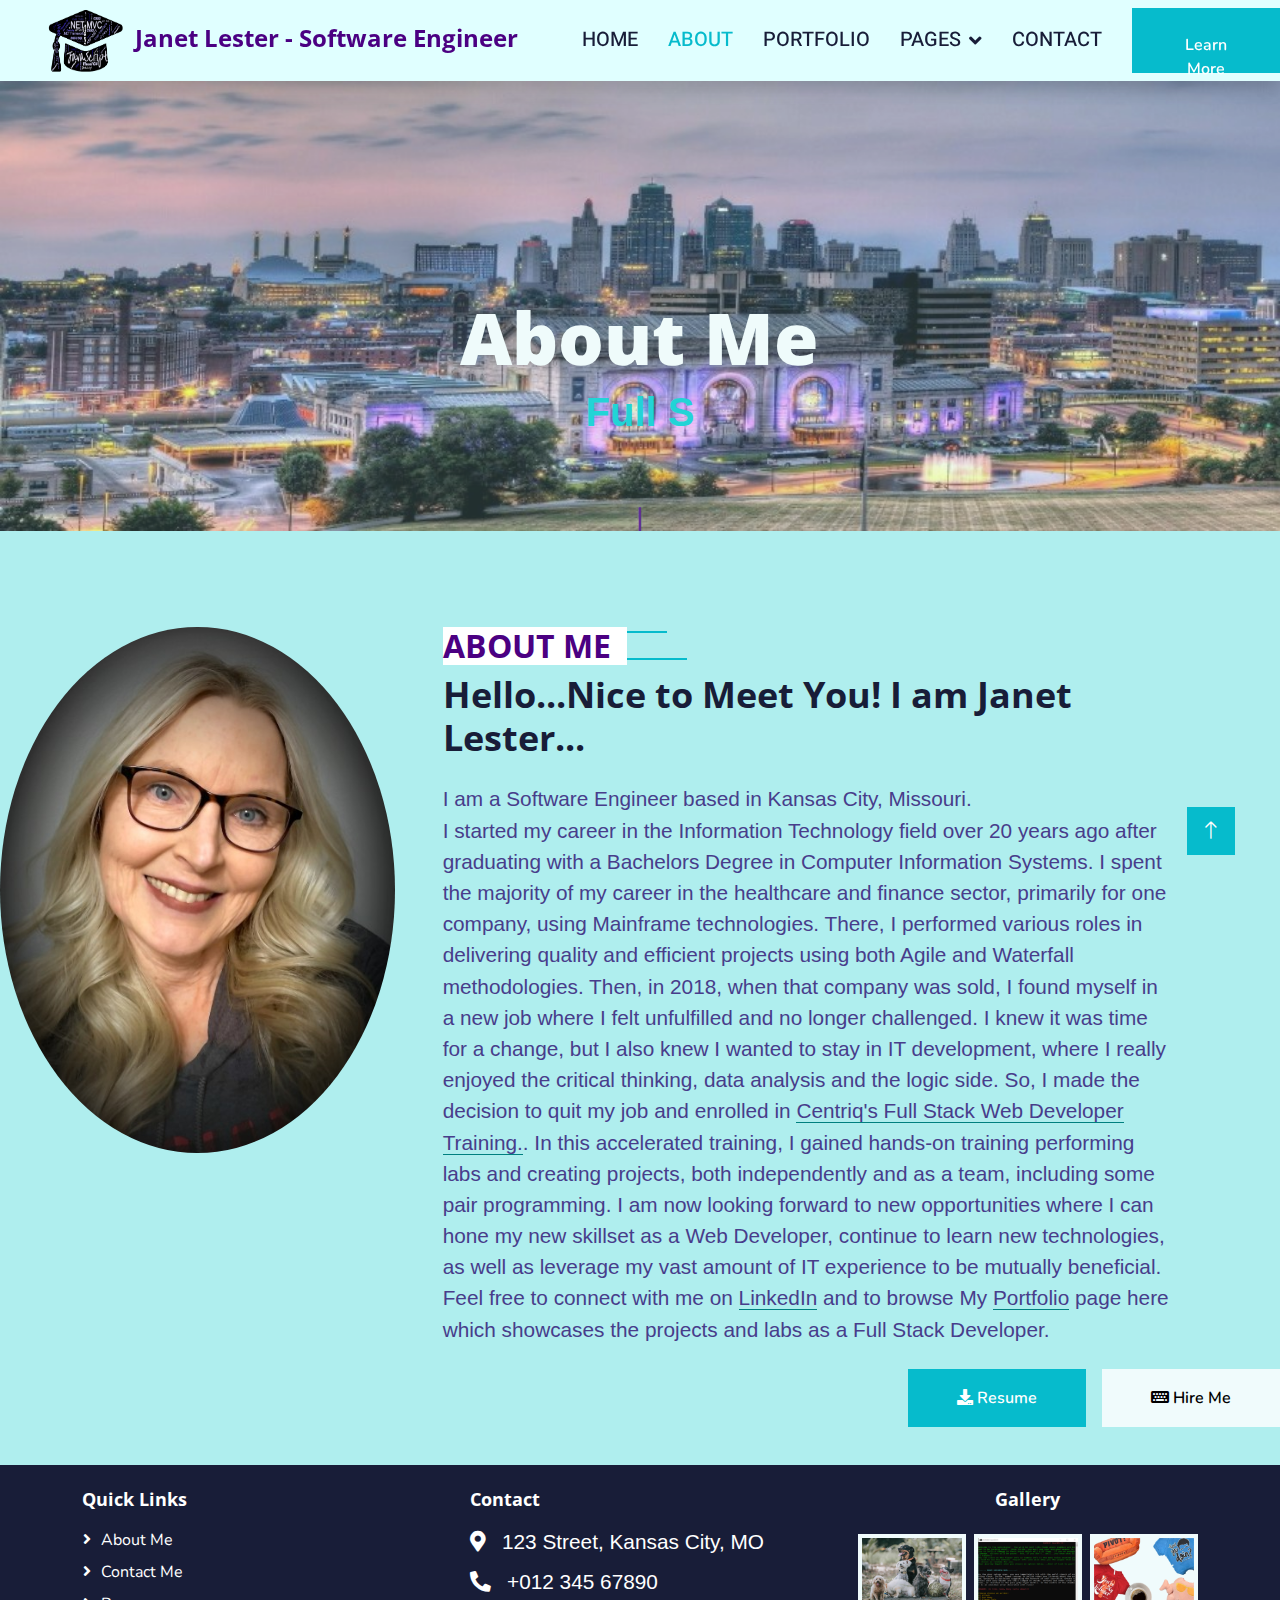
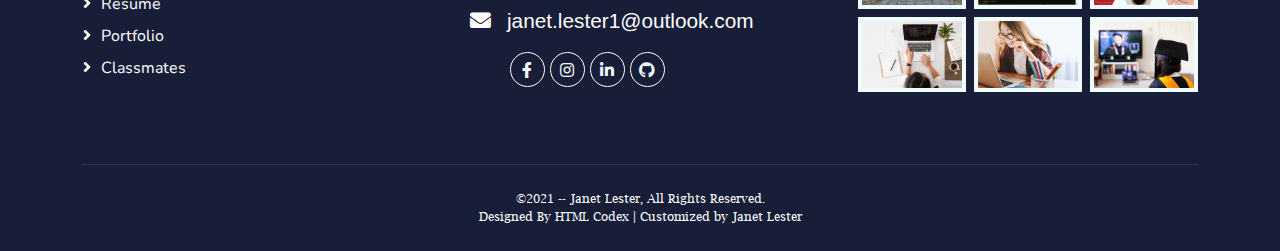
<file: PersonalSiteMVC.UI/_Archive/about.html>
﻿<!DOCTYPE html>
<html lang="en">

<head>
    <title>Personal Portfolio Site- Janet Lester</title>
    <meta charset="utf-8">
    <meta content="width=device-width, initial-scale=1.0" name="viewport">
    <meta content="" name="keywords">
    <meta content="" name="description">

    <!-- Favicon -->
    <link href="img/favicon.ico" rel="icon">

    <!-- Google Web Fonts -->
    <link rel="preconnect" href="https://fonts.googleapis.com">
    <link rel="preconnect" href="https://fonts.gstatic.com" crossorigin>
    <link href="https://fonts.googleapis.com/css2?family=Heebo:wght@400;500;600&family=Nunito:wght@600;700;800&display=swap" rel="stylesheet">

    <!-- Icon Font Stylesheet -->
    <link href="https://cdnjs.cloudflare.com/ajax/libs/font-awesome/5.10.0/css/all.min.css" rel="stylesheet">
    <link href="https://cdn.jsdelivr.net/npm/bootstrap-icons@1.4.1/font/bootstrap-icons.css" rel="stylesheet">

    <!-- Libraries Stylesheet -->
    <link href="lib/animate/animate.min.css" rel="stylesheet">
    <link href="lib/owlcarousel/assets/owl.carousel.min.css" rel="stylesheet">

    <!-- Customized Bootstrap Stylesheet -->
    <link href="css/bootstrap.min.css" rel="stylesheet">

    <!--<link href="css/custom.css" rel="stylesheet">-->
    <link rel="stylesheet" type="text/css" href="css/main_styles.css">
    <link rel="stylesheet" type="text/css" href="css/responsive.css">
    <link href="css/style.css" rel="stylesheet">
</head>

<body>
    <!-- Spinner Start -->
    <div id="spinner" class="show bg-white position-fixed translate-middle w-100 vh-100 top-50 start-50 d-flex align-items-center justify-content-center">
        <div class="spinner-border text-primary" style="width: 3rem; height: 3rem;" role="status">
            <span class="sr-only">Loading...</span>
        </div>
    </div>
    <!-- Spinner End -->
    <!-- Navbar Start -->
    <nav class="navbar navbar-expand-lg navbar-light shadow sticky-top p-0">
        <a href="index.html" class="navbar-brand d-flex align-items-center px-4 px-lg-5">
            <h3 class="m-0 text-primary"><img class="gradLogo" src="img/wordcloud 4_ccexpress.png" /> &nbsp;Janet Lester - Software Engineer</h3>
        </a>
        <button type="button" class="navbar-toggler me-4" data-bs-toggle="collapse" data-bs-target="#navbarCollapse">
            <span class="navbar-toggler-icon"></span>
        </button>
        <div class="collapse navbar-collapse" id="navbarCollapse">
            <div class="navbar-nav ms-auto p-4 p-lg-0">
                <a href="index.html" class="nav-item nav-link">Home</a>
                <a href="about.html" class="nav-item nav-link active">About</a>
                <a href="portfolio.html" class="nav-item nav-link">Portfolio</a>
                <div class="nav-item dropdown">
                    <a href="#" class="nav-link dropdown-toggle" data-bs-toggle="dropdown">Pages</a>
                    <div class="dropdown-menu fade-down m-0">
                        <a href="classmates.html" class="dropdown-item">My Classmates</a>
                        <a href="resume.html#review" class="dropdown-item">Testimonials</a>
                        <a href="resume.html" class="dropdown-item">Resume</a>
                    </div>
                </div>
                <a href="contact.html" class="nav-item nav-link">Contact</a>
            </div>
            <a href="about.html" class="btn btn-primary py-4 px-lg-5 d-none d-lg-block">Learn More</a>
            <!--<i class="fa fa-arrow-right ms-3"></i></a>-->
        </div>
    </nav>
    <!-- Navbar End -->
    <!-- Header Start -->
    <!-- slider_area_start -->
    <div class="container-fluid bg-primary py-5 mb-5 about-header position-relative overflow-hidden">
        <div class="container" id="top">
            <div class="row justify-content-center">
                <div class="col-lg-10 text-center heading-center">
                    <h1 class="display-2 text-white animated slideInDown">About Me</h1>
                    <div class="tx-slider header" id="header">
                        <h2></h2>
                        <div class="typed-text">
                            Full Stack Developer, User Interface Designer, Mainframe Developer, Data / SQL Analyst
                        </div>

                    </div>
                </div>
            </div>

            <!-- slider_area_end -->
        </div>
    </div>

    <!-- About Start -->
    <div class="py-5">
        <div class="">
            <div class="row g-5">
                <div class="col-lg-4 wow fadeInUp text-center" data-wow-delay="0.1s">
                    <div class="h-100">
                        <img class="img-fluid" src="img/Janet 3.jpg" style="object-fit:cover; border-radius:50%;" alt="" />

                    </div>
                </div>
                <div class="col-lg-7 wow fadeInUp" data-wow-delay="0.3s">
                    <h6 class="section-title bg-white text-start text-primary pe-3">About Me</h6>
                    <h2 class="mb-4">Hello...Nice to Meet You!  I am Janet Lester...</h2>
                    <p class="mb-4" w-100 h-100>
                        I am a Software Engineer based in Kansas City, Missouri.  <br />I started my career in the Information Technology field over 20 years ago after graduating with a Bachelors Degree in Computer Information Systems.  I spent the majority of my career in the healthcare and finance sector, primarily for one company, using Mainframe technologies.  There, I performed various roles in delivering quality and efficient projects using both Agile and Waterfall methodologies.  Then, in 2018, when that company was sold, I found myself in a new job where I felt unfulfilled and no longer challenged.  I knew it was time for a change, but I also knew I wanted to stay in IT development, where I really enjoyed the critical thinking, data analysis and the logic side. So, I made the decision to quit my job and enrolled in <a href=https://www.centriq.com/career/it-career-program/what-you-learn> Centriq's Full Stack Web Developer Training.</a>. In this accelerated training, I gained hands-on training performing labs and creating projects, both independently and as a team, including some pair programming.  I am now looking forward to new opportunities where I can hone my new skillset as a Web Developer, continue to learn new technologies, as well as leverage my vast amount of IT experience to be mutually beneficial.  Feel free to connect with me on <a href="http://www.linkedin.com/in/janet-lester">LinkedIn</a> and to browse My <a href="portfolio.html">Portfolio</a> page here which showcases the projects and labs as a Full Stack Developer. <br />
                    </p>

                </div>
            </div>
            <!-- Resume and Hire Me Buttons Start -->
            <div>
                <a class="btn btn-light py-md-3 px-md-5 animated slideInRight hire-btn" style="float:right; " href="contact.html"><i class="fa fa-keyboard"></i>&nbsp;Hire Me</a>
                <a class="btn btn-primary py-md-3 px-md-5 me-3 animated slideInLeft download-btn" style="float:right;" href="Downloads/Janet Lester Resume 2022.pdf" download><i class="fa fa-download"></i>&nbsp;Resume</a>
            </div>
            <!-- Resume and Hire Me Buttons End -->
        </div>
    </div>
    <!--<div class="row gy-2 gx-4 mb-4">
        <div class="col-sm-6">
            <p class="mb-0"><i class="fa fa-arrow-right text-primary me-2"></i>Skilled Instructors</p>
        </div>
        <div class="col-sm-6">
            <p class="mb-0"><i class="fa fa-arrow-right text-primary me-2"></i>Online Classes</p>
        </div>
        <div class="col-sm-6">
            <p class="mb-0"><i class="fa fa-arrow-right text-primary me-2"></i>International Certificate</p>
        </div>
        <div class="col-sm-6">
            <p class="mb-0"><i class="fa fa-arrow-right text-primary me-2"></i>Skilled Instructors</p>
        </div>
        <div class="col-sm-6">
            <p class="mb-0"><i class="fa fa-arrow-right text-primary me-2"></i>Online Classes</p>
        </div>
        <div class="col-sm-6">
            <p class="mb-0"><i class="fa fa-arrow-right text-primary me-2"></i>International Certificate</p>
        </div>
    </div>
    <a class="btn btn-primary py-3 px-5 mt-2" href="">Read More</a>-->
    <!--</div>-->
    <!-- About End -->
    <!-- Team Start -->
    <!--<div class="container-xxl py-5">
        <div class="container">
            <div class="text-center wow fadeInUp" data-wow-delay="0.1s">
                <h6 class="section-title bg-white text-center text-primary px-3">Instructors</h6>
                <h1 class="mb-5">Expert Instructors</h1>
            </div>
            <div class="row g-4">
                <div class="col-lg-3 col-md-6 wow fadeInUp" data-wow-delay="0.1s">
                    <div class="team-item bg-light">
                        <div class="overflow-hidden">
                            <img class="img-fluid" src="img/team-1.jpg" alt="">
                        </div>
                        <div class="position-relative d-flex justify-content-center" style="margin-top: -23px;">
                            <div class="bg-light d-flex justify-content-center pt-2 px-1">
                                <a class="btn btn-sm-square btn-primary mx-1" href=""><i class="fab fa-facebook-f"></i></a>
                                <a class="btn btn-sm-square btn-primary mx-1" href=""><i class="fab fa-twitter"></i></a>
                                <a class="btn btn-sm-square btn-primary mx-1" href=""><i class="fab fa-instagram"></i></a>
                            </div>
                        </div>
                        <div class="text-center p-4">
                            <h5 class="mb-0">Instructor Name</h5>
                            <small>Designation</small>
                        </div>
                    </div>
                </div>
                <div class="col-lg-3 col-md-6 wow fadeInUp" data-wow-delay="0.3s">
                    <div class="team-item bg-light">
                        <div class="overflow-hidden">
                            <img class="img-fluid" src="img/team-2.jpg" alt="">
                        </div>
                        <div class="position-relative d-flex justify-content-center" style="margin-top: -23px;">
                            <div class="bg-light d-flex justify-content-center pt-2 px-1">
                                <a class="btn btn-sm-square btn-primary mx-1" href=""><i class="fab fa-facebook-f"></i></a>
                                <a class="btn btn-sm-square btn-primary mx-1" href=""><i class="fab fa-twitter"></i></a>
                                <a class="btn btn-sm-square btn-primary mx-1" href=""><i class="fab fa-instagram"></i></a>
                            </div>
                        </div>
                        <div class="text-center p-4">
                            <h5 class="mb-0">Instructor Name</h5>
                            <small>Designation</small>
                        </div>
                    </div>
                </div>
                <div class="col-lg-3 col-md-6 wow fadeInUp" data-wow-delay="0.5s">
                    <div class="team-item bg-light">
                        <div class="overflow-hidden">
                            <img class="img-fluid" src="img/team-3.jpg" alt="">
                        </div>
                        <div class="position-relative d-flex justify-content-center" style="margin-top: -23px;">
                            <div class="bg-light d-flex justify-content-center pt-2 px-1">
                                <a class="btn btn-sm-square btn-primary mx-1" href=""><i class="fab fa-facebook-f"></i></a>
                                <a class="btn btn-sm-square btn-primary mx-1" href=""><i class="fab fa-twitter"></i></a>
                                <a class="btn btn-sm-square btn-primary mx-1" href=""><i class="fab fa-instagram"></i></a>
                            </div>
                        </div>
                        <div class="text-center p-4">
                            <h5 class="mb-0">Instructor Name</h5>
                            <small>Designation</small>
                        </div>
                    </div>
                </div>
                <div class="col-lg-3 col-md-6 wow fadeInUp" data-wow-delay="0.7s">
                    <div class="team-item bg-light">
                        <div class="overflow-hidden">
                            <img class="img-fluid" src="img/team-4.jpg" alt="">
                        </div>
                        <div class="position-relative d-flex justify-content-center" style="margin-top: -23px;">
                            <div class="bg-light d-flex justify-content-center pt-2 px-1">
                                <a class="btn btn-sm-square btn-primary mx-1" href=""><i class="fab fa-facebook-f"></i></a>
                                <a class="btn btn-sm-square btn-primary mx-1" href=""><i class="fab fa-twitter"></i></a>
                                <a class="btn btn-sm-square btn-primary mx-1" href=""><i class="fab fa-instagram"></i></a>
                            </div>
                        </div>
                        <div class="text-center p-4">
                            <h5 class="mb-0">Instructor Name</h5>
                            <small>Designation</small>
                        </div>
                    </div>
                </div>
            </div>
        </div>
    </div>-->
    <!-- Team End -->
    <!-- Footer Start -->
    <div class="container-fluid bg-dark text-light footer pt-2 mt-5 wow fadeIn" data-wow-delay="0.1s">
        <div class="container py-3">
            <div class="row g-5">
                <div class="col-lg-4 col-md-6">
                    <h4 class="text-white mb-3">Quick Links</h4>
                    <a class="btn btn-link" href="about.html">About Me</a>
                    <a class="btn btn-link" href="contact.html">Contact Me</a>
                    <a class="btn btn-link" href="resume.html">Resume</a>
                    <a class="btn btn-link" href="portfolio.html">Portfolio</a>
                    <a class="btn btn-link" href="classmates.html">Classmates</a>
                </div>
                <div class="col-lg-4 col-md-6">
                    <h4 class="text-white mb-3">Contact</h4>
                    <p class="mb-2"><i class="fa fa-map-marker-alt me-3"></i>123 Street, Kansas City, MO</p>
                    <p class="mb-2"><i class="fa fa-phone-alt me-3"></i>+012 345 67890</p>
                    <p class="mb-2"><i class="fa fa-envelope me-3"></i>janet.lester1@outlook.com</p>
                    <div class="d-flex pt-2">
                        <a class="btn btn-outline-light btn-social" style="border:none"></a>
                        <a class="btn btn-outline-light btn-social" title="Facebook" href="http://www.facebook.com/janetlester67/"><i class="fab fa-facebook-f"></i></a>
                        <a class="btn btn-outline-light btn-social" title="Instagram" href="http://www.instagram.com"><i class="fab fa-instagram"></i></a>
                        <a class="btn btn-outline-light btn-social" title="LinkedIn" href="http://www.linkedin.com/in/janet-lester"><i class="fab fa-linkedin-in"></i></a>
                        <a class="btn btn-outline-light btn-social" title="GitHub" href="https://github.com/jlester99?tab=repositories"><i class="fab fa-github"></i></a>
                    </div>
                </div>
                <div class="col-lg-4 col-md-6">
                    <h4 class="text-white mb-3 text-center">Gallery</h4>
                    <div class="row g-2 pt-2">
                        <div class="col-4">
                            <img class="img-fluid bg-light p-1" src="img/dog breeds.jpg" alt="Front-End design project">
                        </div>
                        <div class="col-4">
                            <img class="img-fluid bg-light p-1" src="img/Zombie Slayer.png" alt="Dungeon App project C# Console">
                        </div>
                        <div class="col-4">

                            <img class="img-fluid bg-light p-1" src="img/multi products_ccexpress.png" alt="Storefront project">
                        </div>
                        <div class="col-4">
                            <img class="img-fluid bg-light p-1" src="img/course-2.jpg" alt="">
                        </div>
                        <div class="col-4">
                            <img class="img-fluid bg-light p-1" src="img/course-3.jpg" alt="">
                        </div>
                        <div class="col-4">
                            <img class="img-fluid bg-light p-1" src="img/course-1.jpg" alt="">
                        </div>
                    </div>
                </div>
            </div>
        </div>
        <div class="container">
            <div class="copyright">
                <div class="row">
                    <div class="col-md-12 text-center text-white mb-3 mb-md-0">
                        &copy;2021 -- Janet Lester, All Rights Reserved.

                        <!--/*** This template is free as long as you keep the footer author’s credit link/attribution link/backlink. If you'd like to use the template without the footer author’s credit link/attribution link/backlink, you can purchase the Credit Removal License from "https://htmlcodex.com/credit-removal". Thank you for your support. ***/-->
                        <br />
                        Designed By <a href="https://htmlcodex.com">HTML Codex</a> | Customized by Janet Lester
                    </div>
                    <!--<div class="col-md-6 text-center text-md-end">
                        <div class="footer-menu">
                            <a href="">Home</a>
                            <a href="">Cookies</a>
                            <a href="">Help</a>
                            <a href="">&nbsp;&nbsp;</a>
                        </div>
                    </div>-->
                </div>
            </div>
        </div>
    </div>
    <!-- Footer End -->
    <!-- Back to Top -->
    <a href="#top" class="btn btn-lg btn-primary btn-lg-square back-to-top"><i class="bi bi-arrow-up"></i></a>


    <!-- JavaScript Libraries -->
    <script src="https://code.jquery.com/jquery-3.4.1.min.js"></script>
    <script src="https://cdn.jsdelivr.net/npm/bootstrap@5.0.0/dist/js/bootstrap.bundle.min.js"></script>
    <script src="lib/typed.js"></script>
    <script src="lib/easing/easing.min.js"></script>
    <script src="lib/waypoints/waypoints.min.js"></script>
    <script src="lib/owlcarousel/owl.carousel.min.js"></script>

    <!-- Template Javascript -->
    <script src="js/main.js"></script>


</body>

</html>
</file>
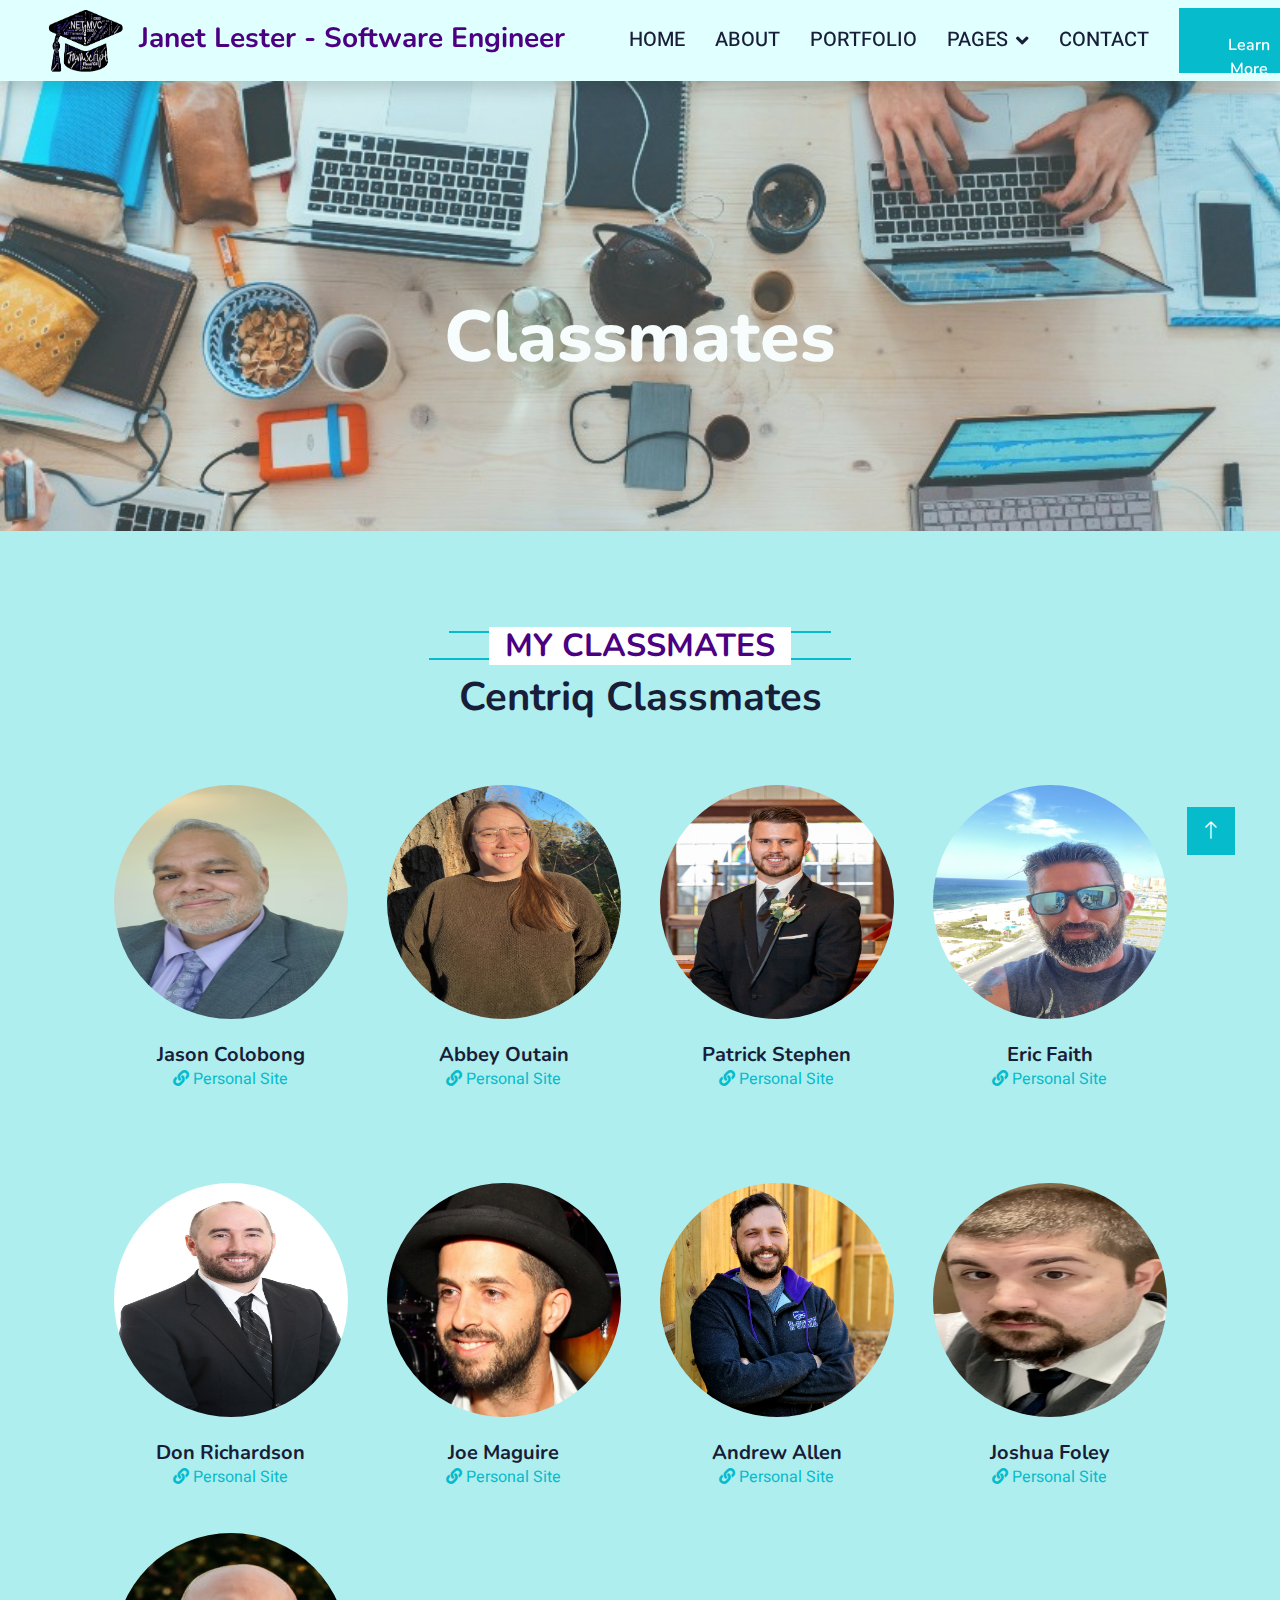
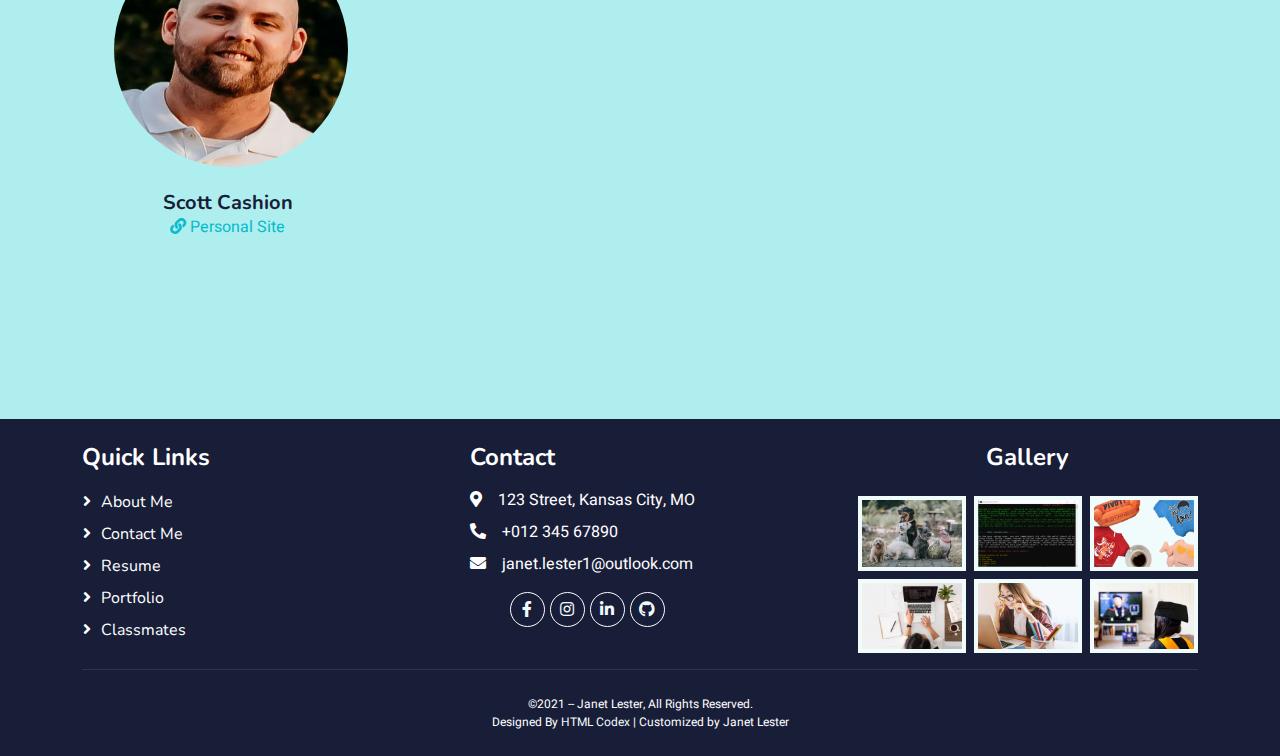
<file: PersonalSiteMVC.UI/_Archive/classmates.html>
﻿<!DOCTYPE html>
<html lang="en">
<head>
    <meta charset="utf-8">
    <title>Centriq Classmates</title>
    <meta content="width=device-width, initial-scale=1.0" name="viewport">
    <meta content="" name="keywords">
    <meta content="" name="description">
    <!-- Favicon -->
    <link href="img/favicon.ico" rel="icon">
    <!-- Google Web Fonts -->
    <link rel="preconnect" href="https://fonts.googleapis.com">
    <link rel="preconnect" href="https://fonts.gstatic.com" crossorigin>
    <link href="https://fonts.googleapis.com/css2?family=Heebo:wght@400;500;600&family=Nunito:wght@600;700;800&display=swap" rel="stylesheet">
    <!-- Icon Font Stylesheet -->
    <link href="https://cdnjs.cloudflare.com/ajax/libs/font-awesome/5.10.0/css/all.min.css" rel="stylesheet">
    <link href="https://cdn.jsdelivr.net/npm/bootstrap-icons@1.4.1/font/bootstrap-icons.css" rel="stylesheet">
    <!-- Libraries Stylesheet -->
    <link href="lib/animate/animate.min.css" rel="stylesheet">
    <link href="lib/owlcarousel/assets/owl.carousel.min.css" rel="stylesheet">
    <!-- Customized Bootstrap Stylesheet -->
    <link href="css/bootstrap.min.css" rel="stylesheet">
    <!-- Template Stylesheet -->
    <link href="css/style.css" rel="stylesheet">
</head>
<body>
    <!-- Spinner Start -->
    <div id="spinner" class="show bg-white position-fixed translate-middle w-100 vh-100 top-50 start-50 d-flex align-items-center justify-content-center">
        <div class="spinner-border text-primary" style="width: 3rem; height: 3rem;" role="status">
            <span class="sr-only">Loading...</span>
        </div>
    </div>
    <!-- Spinner End -->
    <!-- Navbar Start -->
    <nav class="navbar navbar-expand-lg navbar-light shadow sticky-top p-0">
        <a href="index.html" class="navbar-brand d-flex align-items-center px-4 px-lg-5">
            <h3 class="m-0 text-primary"><img class="gradLogo" src="img/wordcloud 4_ccexpress.png" /> &nbsp;Janet Lester - Software Engineer</h3>
        </a>
        <button type="button" class="navbar-toggler me-4" data-bs-toggle="collapse" data-bs-target="#navbarCollapse">
            <span class="navbar-toggler-icon"></span>
        </button>
        <div class="collapse navbar-collapse" id="navbarCollapse">
            <div class="navbar-nav ms-auto p-4 p-lg-0">
                <a href="index.html" class="nav-item nav-link">Home</a>
                <a href="about.html" class="nav-item nav-link">About</a>
                <a href="portfolio.html" class="nav-item nav-link">Portfolio</a>
                <div class="nav-item dropdown">
                    <a href="#" class="nav-link dropdown-toggle" data-bs-toggle="dropdown">Pages</a>
                    <div class="dropdown-menu fade-down m-0">
                        <a href="classmates.html" class="dropdown-item active">My Classmates</a>
                        <a href="resume.html#review" class="dropdown-item">Testimonials</a>
                        <a href="resume.html" class="dropdown-item">Resume</a>
                    </div>
                </div>
                <a href="contact.html" class="nav-item nav-link">Contact</a>
            </div>
            <a href="about.html" class="btn btn-primary py-4 px-lg-5 d-none d-lg-block">Learn More</a>
            <!--<i class="fa fa-arrow-right ms-3"></i></a>-->
        </div>
    </nav>
    <!-- Navbar End -->
    <!-- Header Start -->
    <div class="container-fluid bg-primary py-5 mb-5 classmates-header position-relative overflow-hidden">
        <div class="container">
            <div class="row justify-content-center">
                <div class="col-lg-10 text-center heading-center">
                    <h1 class="display-2 text-white animated slideInDown">Classmates</h1>
                    <div class="tx-slider header" id="header">
                        <h2></h2>
                        <div class="typed-text">
                            Peers, Pair Programming, Collaborators
                        </div>

                    </div>
                </div>
            </div>
        </div>
    </div>
    <!-- Header End -->
    <!-- Classmates Start -->
    <div class="container-xxl py-5">
        <div class="container">
            <div class="text-center wow fadeInUp" data-wow-delay="0.1s">
                <h6 class="section-title bg-white text-center text-primary px-3">My Classmates</h6>
                <!--<h1 class="mb-5">Centriq Classmates</h1>-->
                <h1>Centriq Classmates</h1>

            </div>

            <div class="container-xxl py-5 wow fadeInUp" data-wow-delay="0.1s">
                <div class="container">

                    <div class="row">
                        <div class="col-lg-3 col-md-4 wow fadeInUp" data-wow-delay="0.3s">
                            <div class="classmates-item overflow-hidden">
                                <!--<div class="overflow-hidden">-->
                                <a href="http://www.developer.jason-colobong.com" target="_blank">
                                    <img class="rounded-circle p-2 mx-auto mb-3 fadeInUp" src="img/Jason Cobolong.jpg" style="width: 250px; height: 250px;">
                                </a>
                                <h5 class="mb-0">Jason Colobong</h5>
                                <p>
                                    <a href="http://www.developer.jason-colobong.com" target="_blank">
                                        <i class="fa fa-link"></i> Personal Site
                                    </a>
                                </p>

                            </div>
                        </div>
                        <!--</div>-->
                        <div class="col-lg-3 col-md-6 wow fadeInUp" data-wow-delay="0.3s">
                            <div class="classmates-item">
                                <div class="overflow-hidden">
                                    <a href="http://www.abbey-outain.com" target="_blank"> <img class="rounded-circle p-2 mx-auto mb-3 fadeInUp" src="img/Abbey Outain.jpg" style="width: 250px; height: 250px;"></></a>
                                    <h5 class="mb-0">Abbey Outain</h5>
                                    <p>
                                        <a href="http://www.abbey-outain.com" targey_blank">
                                            <i class="fa fa-link"></i> Personal Site
                                        </a>
                                    </p>

                                </div>
                            </div>
                        </div>

                        <div class="col-lg-3 col-md-6 wow fadeInUp" data-wow-delay="0.3s">
                            <div class="classmates-item">
                                <div class="overflow-hidden">
                                    <a href="http://www.patrick-stephen.com" target="_blank">
                                        <img class="rounded-circle p-2 mx-auto mb-3 fadeInUp" src="img/Patrick Stephen.jpg" style="width: 250px; height: 250px;">
                                    </a>
                                    <h5 class="mb-0">Patrick Stephen</h5>
                                    <p><a href="http://www.patrick-stephen.com" target="_blank"><i class="fa fa-link"></i> Personal Site</a> </p>

                                </div>

                            </div>
                        </div>
                        <div class="col-lg-3 col-md-6 wow fadeInUp" data-wow-delay="0.3s">
                            <div class="classmates-item">
                                <div class="overflow-hidden">
                                    <a href="http://www.eric-faith.net" target="_blank">
                                        <img class="rounded-circle p-2 mx-auto mb-3 fadeInUp" src="img/Eric Faith.jpg" style="width: 250px; height: 250px;">
                                    </a>
                                    <h5 class="mb-0">Eric Faith</h5>
                                    <p><a href="http://www.eric-faith.net" target="_blank"><i class="fa fa-link"></i> Personal Site</a> </p>

                                </div>
                            </div>
                        </div>
                    </div>
                    <br />  <br />
                    <div class="row">
                        <div class="col-lg-3 col-md-6 wow fadeInUp" data-wow-delay="0.3s">
                            <div class="classmates-item">
                                <div class="overflow-hidden">
                                    <a href="http://www.don-richardson.com" target="_blank">
                                        <img class="rounded-circle p-2 mx-auto mb-3 fadeInUp" src="img/Don Richardson.jpg" style="width: 250px; height: 250px;">
                                    </a>
                                    <h5 class="mb-0">Don Richardson</h5>
                                    <p><a href="http://www.don-richardson.com" target="_blank"><i class="fa fa-link"></i> Personal Site</a> </p>

                                </div>
                            </div>
                        </div>
                        <div class="col-lg-3 col-md-6 wow fadeInUp" data-wow-delay="0.3s">
                            <div class="classmates-item">
                                <div class="overflow-hidden">
                                    <a href="http://www.joemcguire-design.com" target="_blank">
                                        <img class="rounded-circle p-2 mx-auto mb-3 fadeInUp" src="img/Joe Mcguire.jpg" style="width: 250px; height: 250px;">
                                    </a>
                                    <h5 class="mb-0">Joe Maguire</h5>
                                    <p><a href="http://www.joemcguire-design.com" target="_blank"><i class="fa fa-link"></i> Personal Site</a> </p>

                                </div>
                            </div>
                        </div>

                        <div class="col-lg-3 col-md-6 wow fadeInUp" data-wow-delay="0.3s">
                            <div class="classmates-item">
                                <div class="overflow-hidden">
                                    <a href="http://www.double-a-dev.com" target="_blank">
                                        <img class="rounded-circle p-2 mx-auto mb-3 fadeInUp"
                                             src="img/Andrew Allen.jpg" style="width: 250px; height: 250px;">
                                    </a>
                                    <h5 class="mb-0">Andrew Allen</h5>
                                    <p><a href="http://www.double-a-dev.com" target="_blank"><i class="fa fa-link"></i> Personal Site</a> </p>

                                </div>
                            </div>
                        </div>
                        <div class="col-lg-3 col-md-6 wow fadeInUp" data-wow-delay="0.3s">
                            <div class="classmates-item">
                                <div class="overflow-hidden">
                                    <a href="http://www.joshua-foley.com" target="_blank">
                                        <img class="rounded-circle p-2 mx-auto mb-3 fadeInUp" src="img/Josh Foley.jpg" style="width: 250px; height: 250px;">
                                    </a>
                                    <h5 class="mb-0">Joshua Foley</h5>
                                    <p><a href="http://www.joshua-foley.com" target="_blank"><i class="fa fa-link"></i> Personal Site</a> </p>

                                </div>
                            </div>
                        </div>

                        <div class="row">
                            <div class="col-lg-3 col-md-6 wow fadeInUp" data-wow-delay="0.3s">
                                <div class="classmates-item">
                                    <div class="overflow-hidden">
                                        <a href="http://www.scott-cashion.com" target="_blank">
                                            <img class="rounded-circle p-2 mx-auto mb-3 fadeInUp" src="img/Scott Cashion.jpg" style="width: 250px; height: 250px;">
                                        </a>
                                        <h5 class="mb-0">Scott Cashion</h5>
                                        <p><a href="http://www.scott-cashion.com" target="_blank"><i class="fa fa-link"></i> Personal Site</a> </p>

                                    </div>
                                </div>
                            </div>
                        </div>

                    </div>
                </div>
            </div>
        </div>
    </div>
    <!-- Team End -->
    <!-- Footer Start -->
    <div class="container-fluid bg-dark text-light footer pt-2 mt-5 wow fadeIn" data-wow-delay="0.1s">
        <div class="container py-3">
            <div class="row g-5">
                <div class="col-lg-4 col-md-6">
                    <h4 class="text-white mb-3">Quick Links</h4>
                    <a class="btn btn-link" href="about.html">About Me</a>
                    <a class="btn btn-link" href="contact.html">Contact Me</a>
                    <a class="btn btn-link" href="resume.html">Resume</a>
                    <a class="btn btn-link" href="portfolio.html">Portfolio</a>
                    <a class="btn btn-link" href="classmates.html">Classmates</a>
                </div>
                <div class="col-lg-4 col-md-6">
                    <h4 class="text-white mb-3">Contact</h4>
                    <p class="mb-2"><i class="fa fa-map-marker-alt me-3"></i>123 Street, Kansas City, MO</p>
                    <p class="mb-2"><i class="fa fa-phone-alt me-3"></i>+012 345 67890</p>
                    <p class="mb-2"><i class="fa fa-envelope me-3"></i>janet.lester1@outlook.com</p>
                    <div class="d-flex pt-2">
                        <a class="btn btn-outline-light btn-social" style="border:none"></a>
                        <a class="btn btn-outline-light btn-social" title="Facebook" href="http://www.facebook.com/janetlester67/"><i class="fab fa-facebook-f"></i></a>
                        <a class="btn btn-outline-light btn-social" title="Instagram" href="http://www.instagram.com"><i class="fab fa-instagram"></i></a>
                        <a class="btn btn-outline-light btn-social" title="LinkedIn" href="http://www.linkedin.com/in/janet-lester"><i class="fab fa-linkedin-in"></i></a>
                        <a class="btn btn-outline-light btn-social" title="GitHub" href="https://github.com/jlester99?tab=repositories"><i class="fab fa-github"></i></a>
                    </div>
                </div>
                <div class="col-lg-4 col-md-6">
                    <h4 class="text-white mb-3 text-center">Gallery</h4>
                    <div class="row g-2 pt-2">
                        <div class="col-4">
                            <img class="img-fluid bg-light p-1" src="img/dog breeds.jpg" alt="Front-End design project">
                        </div>
                        <div class="col-4">
                            <img class="img-fluid bg-light p-1" src="img/Zombie Slayer.png" alt="Dungeon App project C# Console">
                        </div>
                        <div class="col-4">

                            <img class="img-fluid bg-light p-1" src="img/multi products_ccexpress.png" alt="Storefront project">
                        </div>
                        <div class="col-4">
                            <img class="img-fluid bg-light p-1" src="img/course-2.jpg" alt="">
                        </div>
                        <div class="col-4">
                            <img class="img-fluid bg-light p-1" src="img/course-3.jpg" alt="">
                        </div>
                        <div class="col-4">
                            <img class="img-fluid bg-light p-1" src="img/course-1.jpg" alt="">
                        </div>
                    </div>
                </div>
            </div>
        </div>
        <div class="container">
            <div class="copyright">
                <div class="row">
                    <div class="col-md-12 text-center text-white mb-3 mb-md-0">
                        &copy;2021 -- Janet Lester, All Rights Reserved.

                        <!--/*** This template is free as long as you keep the footer author’s credit link/attribution link/backlink. If you'd like to use the template without the footer author’s credit link/attribution link/backlink, you can purchase the Credit Removal License from "https://htmlcodex.com/credit-removal". Thank you for your support. ***/-->
                        <br />
                        Designed By <a href="https://htmlcodex.com">HTML Codex</a> | Customized by Janet Lester
                    </div>
                    <!--<div class="col-md-6 text-center text-md-end">
                        <div class="footer-menu">
                            <a href="">Home</a>
                            <a href="">Cookies</a>
                            <a href="">Help</a>
                            <a href="">&nbsp;&nbsp;</a>
                        </div>
                    </div>-->
                </div>
            </div>
        </div>
    </div>
    <!-- Footer End -->
    <!-- Back to Top -->
    <a href="#" class="btn btn-lg btn-primary btn-lg-square back-to-top"><i class="bi bi-arrow-up"></i></a>

    <!-- JavaScript Libraries -->
    <script src="https://code.jquery.com/jquery-3.4.1.min.js"></script>
    <script src="https://cdn.jsdelivr.net/npm/bootstrap@5.0.0/dist/js/bootstrap.bundle.min.js"></script>
    <script src="lib/wow/wow.min.js"></script>
    <script src="lib/easing/easing.min.js"></script>
    <script src="lib/waypoints/waypoints.min.js"></script>
    <script src="lib/owlcarousel/owl.carousel.min.js"></script>
    <!-- Template Javascript -->
    <script src="js/main.js"></script>
</body>
</html>
</file>
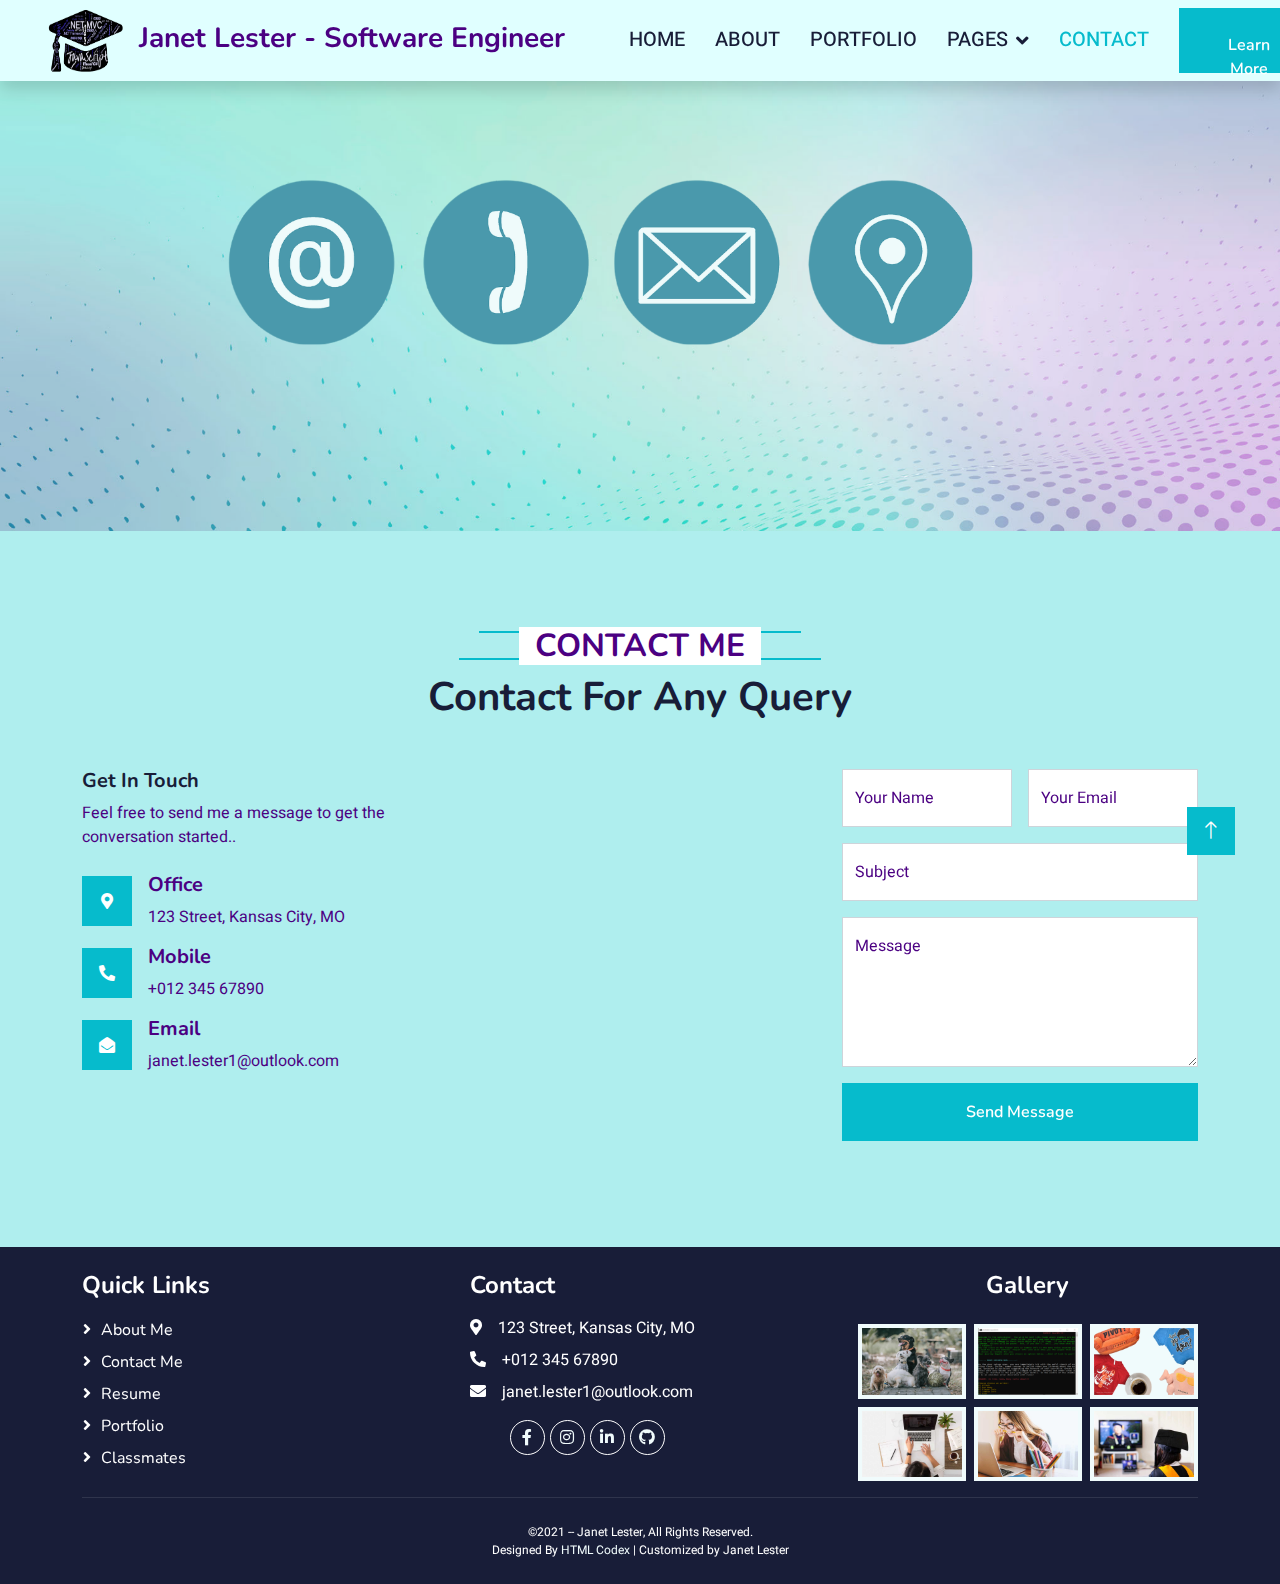
<file: PersonalSiteMVC.UI/_Archive/contact.html>
﻿<!DOCTYPE html>
<html lang="en">

<head>
    <meta charset="utf-8">
    <title>Janet Lester | Conact</title>
    <meta content="width=device-width, initial-scale=1.0" name="viewport">
    <meta content="" name="keywords">
    <meta content="" name="description">

    <!-- Favicon -->
    <link href="img/favicon.ico" rel="icon">

    <!-- Google Web Fonts -->
    <link rel="preconnect" href="https://fonts.googleapis.com">
    <link rel="preconnect" href="https://fonts.gstatic.com" crossorigin>
    <link href="https://fonts.googleapis.com/css2?family=Heebo:wght@400;500;600&family=Nunito:wght@600;700;800&display=swap" rel="stylesheet">

    <!-- Icon Font Stylesheet -->
    <link href="https://cdnjs.cloudflare.com/ajax/libs/font-awesome/5.10.0/css/all.min.css" rel="stylesheet">
    <link href="https://cdn.jsdelivr.net/npm/bootstrap-icons@1.4.1/font/bootstrap-icons.css" rel="stylesheet">

    <!-- Libraries Stylesheet -->
    <link href="lib/animate/animate.min.css" rel="stylesheet">
    <link href="lib/owlcarousel/assets/owl.carousel.min.css" rel="stylesheet">

    <!-- Customized Bootstrap Stylesheet -->
    <link href="css/bootstrap.min.css" rel="stylesheet">

    <!-- Template Stylesheet -->
    <link href="css/style.css" rel="stylesheet">
</head>

<body>
    <!-- Spinner Start -->
    <div id="spinner" class="show bg-white position-fixed translate-middle w-100 vh-100 top-50 start-50 d-flex align-items-center justify-content-center">
        <div class="spinner-border text-primary" style="width: 3rem; height: 3rem;" role="status">
            <span class="sr-only">Loading...</span>
        </div>
    </div>
    <!-- Spinner End -->
    <!-- Navbar Start -->
    <nav class="navbar navbar-expand-lg navbar-light shadow sticky-top p-0">
        <a href="index.html" class="navbar-brand d-flex align-items-center px-4 px-lg-5">
            <h3 class="m-0 text-primary"><img class="gradLogo" src="img/wordcloud 4_ccexpress.png" /> &nbsp;Janet Lester - Software Engineer</h3>
        </a>
        <button type="button" class="navbar-toggler me-4" data-bs-toggle="collapse" data-bs-target="#navbarCollapse">
            <span class="navbar-toggler-icon"></span>
        </button>
        <div class="collapse navbar-collapse" id="navbarCollapse">
            <div class="navbar-nav ms-auto p-4 p-lg-0">
                <a href="index.html" class="nav-item nav-link">Home</a>
                <a href="about.html" class="nav-item nav-link">About</a>
                <a href="portfolio.html" class="nav-item nav-link">Portfolio</a>
                <div class="nav-item dropdown">
                    <a href="#" class="nav-link dropdown-toggle" data-bs-toggle="dropdown">Pages</a>
                    <div class="dropdown-menu fade-down m-0">
                        <a href="classmates.html" class="dropdown-item">My Classmates</a>
                        <a href="resume.html#review" class="dropdown-item">Testimonials</a>
                        <a href="resume.html" class="dropdown-item">Resume</a>
                    </div>
                </div>
                <a href="contact.html" class="nav-item nav-link active">Contact</a>
            </div>
            <a href="about.html" class="btn btn-primary py-4 px-lg-5 d-none d-lg-block">Learn More</a>
            <!--<i class="fa fa-arrow-right ms-3"></i></a>-->
        </div>
    </nav>
    <!-- Navbar End -->
    <!-- Header Start -->
    <div class="container-fluid bg-primary py-5 mb-5 contact-header position-relative overflow-hidden">
        <div class="container">
            <div class="row justify-content-center">
                <div class="col-lg-10 text-center heading-center">
                    <!--<h1 class="display-2 text-white animated slideInDown">Contact Me</h1>-->
                    <div class="tx-slider header" id="header">
                        <h2></h2>
                        <!--<div class="typed-text">
                            Front-End, Middle Tier, Back-End, Data, Full-Stack
                        </div>-->

                    </div>
                </div>
            </div>
        </div>
    </div>

    <!-- Header End -->
    <!-- Contact Start -->
    <div class="container-xxl py-5">
        <div class="container">
            <div class="text-center wow fadeInUp" data-wow-delay="0.1s">
                <h6 class="section-title bg-white text-center text-primary px-3">Contact Me</h6>
                <h1 class="mb-5">Contact For Any Query</h1>
            </div>
            <div class="row g-4">
                <div class="col-lg-4 col-md-6 wow fadeInUp" data-wow-delay="0.1s">
                    <h5>Get In Touch</h5>
                    <p class="mb-4">Feel free to send me a message to get the conversation started.</a>.</p>
                    <div class="d-flex align-items-center mb-3">
                        <div class="d-flex align-items-center justify-content-center flex-shrink-0 bg-primary" style="width: 50px; height: 50px;">
                            <i class="fa fa-map-marker-alt text-white"></i>
                        </div>
                        <div class="ms-3">
                            <h5 class="text-primary">Office</h5>
                            <p class="mb-0">123 Street, Kansas City, MO</p>
                        </div>
                    </div>
                    <div class="d-flex align-items-center mb-3">
                        <div class="d-flex align-items-center justify-content-center flex-shrink-0 bg-primary" style="width: 50px; height: 50px;">
                            <i class="fa fa-phone-alt text-white"></i>
                        </div>
                        <div class="ms-3">
                            <h5 class="text-primary">Mobile</h5>
                            <p class="mb-0">+012 345 67890</p>
                        </div>
                    </div>
                    <div class="d-flex align-items-center">
                        <div class="d-flex align-items-center justify-content-center flex-shrink-0 bg-primary" style="width: 50px; height: 50px;">
                            <i class="fa fa-envelope-open text-white"></i>
                        </div>
                        <div class="ms-3">
                            <h5 class="text-primary">Email</h5>
                            <p class="mb-0">janet.lester1@outlook.com</p>
                        </div>
                    </div>
                </div>
                <div class="col-lg-4 col-md-6 wow fadeInUp" data-wow-delay="0.3s">

                    <iframe src="https://www.google.com/maps/embed?pb=!1m18!1m12!1m3!1d396371.6904945438!2d-94.85658797041124!3d39.09158208309004!2m3!1f0!2f0!3f0!3m2!1i1024!2i768!4f13.1!3m3!1m2!1s0x87c0f75eafe99997%3A0x558525e66aaa51a2!2sKansas%20City%2C%20MO!5e0!3m2!1sen!2sus!4v1644298415537!5m2!1sen!2sus" height="375" width="400" style="border:0;" allowfullscreen="" aria-hidden="false" tabindex="0"></iframe>

                </div>
                <div class="col-lg-4 col-md-12 wow fadeInUp" data-wow-delay="0.5s">
                    <form>
                        <div class="row g-3">
                            <div class="col-md-6">
                                <div class="form-floating">
                                    <input type="text" class="form-control" id="name" placeholder="Your Name">
                                    <label for="name">Your Name</label>
                                </div>
                            </div>
                            <div class="col-md-6">
                                <div class="form-floating">
                                    <input type="email" class="form-control" id="email" placeholder="Your Email">
                                    <label for="email">Your Email</label>
                                </div>
                            </div>
                            <div class="col-md-12">
                                <div class="form-floating">
                                    <input type="text" class="form-control" id="subject" placeholder="Subject">
                                    <label for="subject">Subject</label>
                                </div>
                            </div>
                            <div class="col-md-12">
                                <div class="form-floating">
                                    <textarea class="form-control" placeholder="Leave a message here" id="message" style="height: 150px"></textarea>
                                    <label for="message">Message</label>
                                </div>
                            </div>
                            <div class="col-md-12">
                                <button class="btn btn-primary w-100 py-3" type="submit">Send Message</button>
                            </div>
                        </div>
                    </form>
                </div>
            </div>
        </div>
    </div>
    <!-- Contact End -->
    <!-- Footer Start -->
    <div class="container-fluid bg-dark text-light footer pt-2 mt-5 wow fadeIn" data-wow-delay="0.1s">
        <div class="container py-3">
            <div class="row g-5">
                <div class="col-lg-4 col-md-6">
                    <h4 class="text-white mb-3">Quick Links</h4>
                    <a class="btn btn-link" href="about.html">About Me</a>
                    <a class="btn btn-link" href="contact.html">Contact Me</a>
                    <a class="btn btn-link" href="resume.html">Resume</a>
                    <a class="btn btn-link" href="portfolio.html">Portfolio</a>
                    <a class="btn btn-link" href="classmates.html">Classmates</a>
                </div>
                <div class="col-lg-4 col-md-6">
                    <h4 class="text-white mb-3">Contact</h4>
                    <p class="mb-2"><i class="fa fa-map-marker-alt me-3"></i>123 Street, Kansas City, MO</p>
                    <p class="mb-2"><i class="fa fa-phone-alt me-3"></i>+012 345 67890</p>
                    <p class="mb-2"><i class="fa fa-envelope me-3"></i>janet.lester1@outlook.com</p>
                    <div class="d-flex pt-2">
                        <a class="btn btn-outline-light btn-social" style="border:none"></a>
                        <a class="btn btn-outline-light btn-social" title="Facebook" href="http://www.facebook.com/janetlester67/"><i class="fab fa-facebook-f"></i></a>
                        <a class="btn btn-outline-light btn-social" title="Instagram" href="http://www.instagram.com"><i class="fab fa-instagram"></i></a>
                        <a class="btn btn-outline-light btn-social" title="LinkedIn" href="http://www.linkedin.com/in/janet-lester"><i class="fab fa-linkedin-in"></i></a>
                        <a class="btn btn-outline-light btn-social" title="GitHub" href="https://github.com/jlester99?tab=repositories"><i class="fab fa-github"></i></a>
                    </div>
                </div>
                <div class="col-lg-4 col-md-6">
                    <h4 class="text-white mb-3 text-center">Gallery</h4>
                    <div class="row g-2 pt-2">
                        <div class="col-4">
                            <img class="img-fluid bg-light p-1" src="img/dog breeds.jpg" alt="Front-End design project">
                        </div>
                        <div class="col-4">
                            <img class="img-fluid bg-light p-1" src="img/Zombie Slayer.png" alt="Dungeon App project C# Console">
                        </div>
                        <div class="col-4">

                            <img class="img-fluid bg-light p-1" src="img/multi products_ccexpress.png" alt="Storefront project">
                        </div>
                        <div class="col-4">
                            <img class="img-fluid bg-light p-1" src="img/course-2.jpg" alt="">
                        </div>
                        <div class="col-4">
                            <img class="img-fluid bg-light p-1" src="img/course-3.jpg" alt="">
                        </div>
                        <div class="col-4">
                            <img class="img-fluid bg-light p-1" src="img/course-1.jpg" alt="">
                        </div>
                    </div>
                </div>
            </div>
        </div>
        <div class="container">
            <div class="copyright">
                <div class="row">
                    <div class="col-md-12 text-center text-white mb-3 mb-md-0">
                        &copy;2021 -- Janet Lester, All Rights Reserved.

                        <!--/*** This template is free as long as you keep the footer author’s credit link/attribution link/backlink. If you'd like to use the template without the footer author’s credit link/attribution link/backlink, you can purchase the Credit Removal License from "https://htmlcodex.com/credit-removal". Thank you for your support. ***/-->
                        <br />
                        Designed By <a href="https://htmlcodex.com">HTML Codex</a> | Customized by Janet Lester
                    </div>
                    <!--<div class="col-md-6 text-center text-md-end">
                        <div class="footer-menu">
                            <a href="">Home</a>
                            <a href="">Cookies</a>
                            <a href="">Help</a>
                            <a href="">&nbsp;&nbsp;</a>
                        </div>
                    </div>-->
                </div>
            </div>
        </div>
    </div>
    <!-- Footer End -->
    <!-- Back to Top -->
    <a href="#" class="btn btn-lg btn-primary btn-lg-square back-to-top"><i class="bi bi-arrow-up"></i></a>


    <!-- JavaScript Libraries -->
    <script src="https://code.jquery.com/jquery-3.4.1.min.js"></script>
    <script src="https://cdn.jsdelivr.net/npm/bootstrap@5.0.0/dist/js/bootstrap.bundle.min.js"></script>
    <script src="lib/wow/wow.min.js"></script>
    <script src="lib/easing/easing.min.js"></script>
    <script src="lib/waypoints/waypoints.min.js"></script>
    <script src="lib/owlcarousel/owl.carousel.min.js"></script>

    <!-- Template Javascript -->
    <script src="js/main.js"></script>
</body>

</html>
</file>
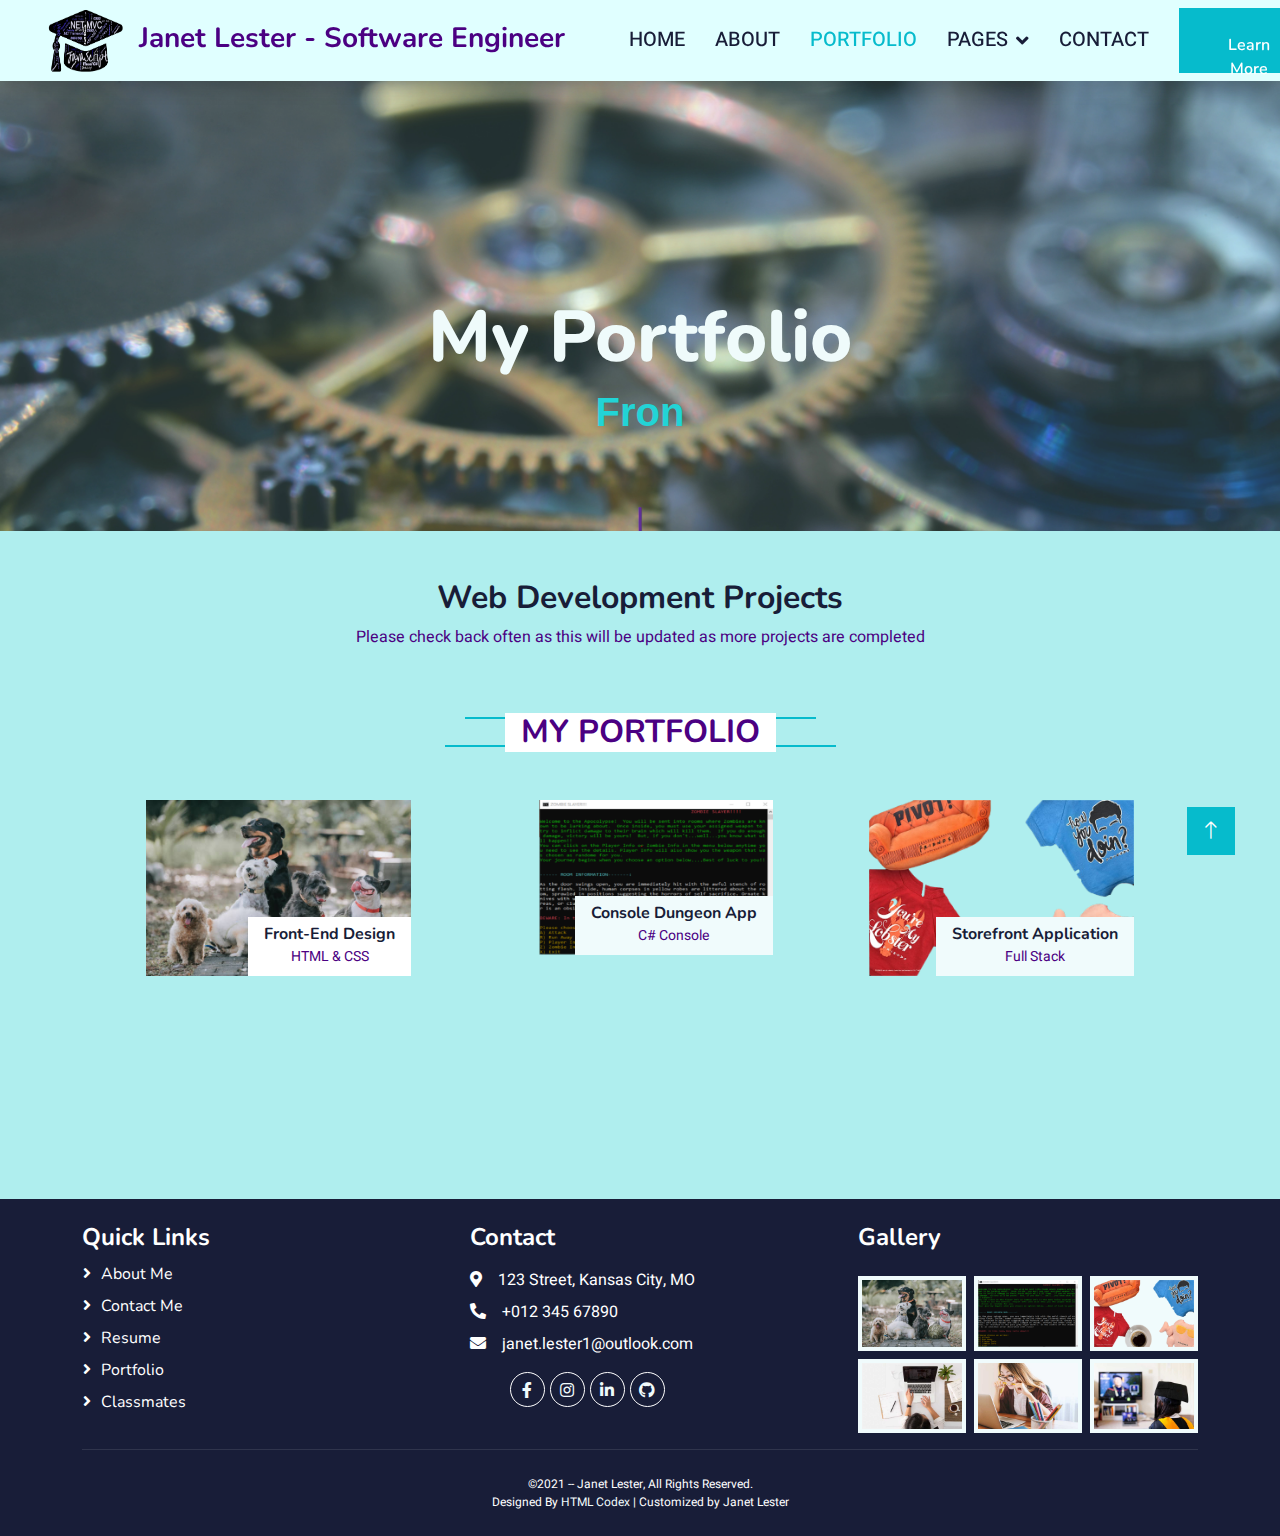
<file: PersonalSiteMVC.UI/_Archive/portfolio.html>
﻿<!DOCTYPE html>
<html lang="en">

<head>
    <meta charset="utf-8">
    <title>Janet Lester | Portfolio</title>
    <meta charset="utf-8">
    <meta content="width=device-width, initial-scale=1.0" name="viewport">
    <meta content="" name="keywords">
    <meta content="" name="description">

    <!-- Favicon -->
    <link href="img/favicon.ico" rel="icon">

    <!-- Google Web Fonts -->
    <link rel="preconnect" href="https://fonts.googleapis.com">
    <link rel="preconnect" href="https://fonts.gstatic.com" crossorigin>
    <link href="https://fonts.googleapis.com/css2?family=Heebo:wght@400;500;600&family=Nunito:wght@600;700;800&display=swap" rel="stylesheet">

    <!-- Icon Font Stylesheet -->
    <link href="https://cdnjs.cloudflare.com/ajax/libs/font-awesome/5.10.0/css/all.min.css" rel="stylesheet">
    <link href="https://cdn.jsdelivr.net/npm/bootstrap-icons@1.4.1/font/bootstrap-icons.css" rel="stylesheet">

    <!-- Libraries Stylesheet -->
    <link href="lib/animate/animate.min.css" rel="stylesheet">
    <link href="lib/owlcarousel/assets/owl.carousel.min.css" rel="stylesheet">

    <!-- Customized Bootstrap Stylesheet -->
    <link href="css/bootstrap.min.css" rel="stylesheet">

    <!-- Template Stylesheet -->
    <link href="css/resume.css" rel="stylesheet" />
    <link href="css/style.css" rel="stylesheet" />
</head>

<body>
    <!-- Spinner Start -->
    <div id="spinner" class="show bg-white position-fixed translate-middle w-100 vh-100 top-50 start-50 d-flex align-items-center justify-content-center">
        <div class="spinner-border text-primary" style="width: 3rem; height: 3rem;" role="status">
            <span class="sr-only">Loading...</span>
        </div>
    </div>
    <!-- Spinner End -->
    <!-- Navbar Start -->
    <nav class="navbar navbar-expand-lg navbar-light shadow sticky-top p-0">
        <a href="index.html" class="navbar-brand d-flex align-items-center px-4 px-lg-5">
            <h3 class="m-0 text-primary"><img class="gradLogo" src="img/wordcloud 4_ccexpress.png" /> &nbsp;Janet Lester - Software Engineer</h3>
        </a>
        <button type="button" class="navbar-toggler me-4" data-bs-toggle="collapse" data-bs-target="#navbarCollapse">
            <span class="navbar-toggler-icon"></span>
        </button>
        <div class="collapse navbar-collapse" id="navbarCollapse">
            <div class="navbar-nav ms-auto p-4 p-lg-0">
                <a href="index.html" class="nav-item nav-link">Home</a>
                <a href="about.html" class="nav-item nav-link">About</a>
                <a href="portfolio.html" class="nav-item nav-link active">Portfolio</a>
                <div class="nav-item dropdown">
                    <a href="#" class="nav-link dropdown-toggle" data-bs-toggle="dropdown">Pages</a>
                    <div class="dropdown-menu fade-down m-0">
                        <a href="classmates.html" class="dropdown-item">My Classmates</a>
                        <a href="resume.html#review" class="dropdown-item">Testimonials</a>
                        <a href="resume.html" class="dropdown-item">Resume</a>
                    </div>
                </div>
                <a href="contact.html" class="nav-item nav-link">Contact</a>
            </div>
            <a href="about.html" class="btn btn-primary py-4 px-lg-5 d-none d-lg-block">Learn More</a>
            <!--<i class="fa fa-arrow-right ms-3"></i></a>-->
        </div>
    </nav>
    <!-- Navbar End -->
    <!-- Header Start -->
    <div class="container-fluid bg-primary py-5 mb-5 portfolio-header position-relative overflow-hidden">
        <div class="container">
            <div class="row justify-content-center">
                <div class="col-lg-10 text-center heading-center">
                    <h1 class="display-2 text-white animated slideInDown">My Portfolio</h1>
                    <div class="tx-slider header" id="header">
                        <h2></h2>
                        <div class="typed-text">
                            Front-End, Middle Tier, Back-End, Data, Full-Stack
                        </div>

                    </div>
                </div>
            </div>
        </div>
    </div>
    <!-- Header End -->
    <!--================Projects Area =================-->
    <!-- Start Ronin template for portfolio -->
    <!--<section class="projects_area p_120">-->
    <div class="container">
        <div class="main_title text-center">
            <h2>Web Development Projects</h2>
            <p>Please check back often as this will be updated as more projects are completed</p>
        </div>
        <!--<div class="projects_fillter">
            <ul class="filter list">
                <li class="active" data-filter="*"><a href="#">All Categories</a></li>
                <li data-filter=".frontend"><a href="#">Front-End</a></li>
                <li data-filter=".C#"><a href="#">Creative C# </a></li>
                <li data-filter="MVC"><a href="#">MVC</a></li>
            </ul>
        </div>-->
        <!-- Portfolio Start -->
        <div class="container-xxl py-5 category">
            <div class="container">
                <div class="text-center wow fadeInUp" data-wow-delay="0.1s">
                    <h6 class="section-title bg-white text-center text-primary px-3">My Portfolio</h6>
                </div>

                <div class="row g-3">
                    <div class="col-lg-4 col-sm-6 wow zoomIn" data-wow-delay="0.1s">
                        <!--<div class="grid cs-style-1">-->
                        <!--<div class="row g-3">-->
                        <!--<div class="col-lg-12 col-md-12 wow zoomIn" data-wow-delay="0.1s">-->
                        <ul class="grid cs-style-1">
                            <li>
                                <figure>

                                    <!--<img src="img/virtual classroom 2.jpg" />-->
                                    <img class="img-fluid" src="img/dog breeds.jpg" alt="Fed1 Studio Project" target="_blank" />
                                    <div class="bg-white text-center position-absolute bottom-0 end-0 py-2 px-3">
                                        <h6 class="m-0">Front-End Design</h6>
                                        <small class="text-primary">HTML & CSS</small>
                                    </div>
                                    <figcaption>
                                        <span>
                                            This project consisted of creating a website for a mock Dog Trainer Academy based on a given set of requirements.  This was done solely using HTML and CSS.  This was the first project completed. 
                                            <br /> <a class="btn btn-info" href="http:\\www.fed1sp.jlester-dev.net">Learn More</a>
                                        </span>
                                        
                                    </figcaption>
                                </figure>
                        </ul>
                        <!--</div>-->
                    </div>
                    <!--<div class="col-lg-12 col-md-12 wow zoomIn" data-wow-delay="0.3s">-->
                    <div class="col-lg-4 col-sm-6 wow zoomIn" data-wow-delay="0.1s">
                        <div class="grid cs-style-1">
                            <ul>
                                <li>
                                    <figure>
                                        <img class="img-fluid" src="img/Zombie Slayer.png" alt="Zombie Slayer Console App Game" />
                                        <!--<img src="img/virtual classroom 2.jpg" />-->
                                        <div class="bg-light text-center position-absolute bottom-0 end-0 py-2 px-3">
                                            <h6 class="m-0">Console Dungeon App</h6>
                                            <small class="text-primary">C# Console</small>
                                        </div>
                                        <figcaption>
                                            <span>
                                                This project consisted of creating a game via C# Console Application.  I chose to use Zombies as the monsters and Zombie Slayers as players.  This was a fun experience and I plan to make a few more updates to it in the near future.  
                                                <br /> <a class="btn btn-info" href="https://github.com/jlester99/DungeonApp">Learn More</a> 
                                            </span>
                                            <!--<a href="https://github.com/jlester99/DungeonApp">Learn More</a>-->
                                        </figcaption>
                                    </figure>
                            </ul>

                        </div>
                    </div>
                    <div class="col-lg-4 col-sm-6 wow zoomIn" data-wow-delay="0.1s">

                        <ul class="grid cs-style-1">
                            <li>
                                <figure>

                                    <img src="img/multi products_ccexpress.png" alt="Storefront project" />
                                    <!--<img src="img/virtual classroom 2.jpg" />-->
                                    <div class="bg-light text-center position-absolute bottom-0 end-0 py-2 px-3">
                                        <h6 class="m-0">Storefront Application</h6>
                                        <small class="text-primary">Full Stack</small>
                                    </div>
                                    <figcaption>
                                        <span>
                                            This project consisted of creating a storefront appliaction for an ecommerce store combining back-end technology, along with the front-end and middle tier.  I chose to use a mock storefront called "Friends-4-Paws to sell accessories for dogs that are inspired by the Friends TV show as I am an avid fan.
                                        <<a class="btn btn-info" href="placeholder for storefront">Learn More</a>
                                        </span>
                                    </figcaption>
                                </figure>
                        </ul>

                    </div>
                </div>

            </div>
        </div>
    </div>

    <!-- Footer Start -->
    <div class="container-fluid bg-dark text-light footer pt-2 mt-5 wow fadeIn" data-wow-delay="0.1s">
        <div class="container py-3">
            <div class="row g-5">
                <div class="col-lg-4 col-md-6">
                    <h4 class="text-white mb-2">Quick Links</h4>
                    <a class="btn btn-link" href="about.html">About Me</a>
                    <a class="btn btn-link" href="contact.html">Contact Me</a>
                    <a class="btn btn-link" href="resume.html">Resume</a>
                    <a class="btn btn-link" href="portfolio.html">Portfolio</a>
                    <a class="btn btn-link" href="classmates.html">Classmates</a>
                </div>
                <div class="col-lg-4 col-md-6">
                    <h4 class="text-white mb-3">Contact</h4>
                    <p class="mb-2"><i class="fa fa-map-marker-alt me-3"></i>123 Street, Kansas City, MO</p>
                    <p class="mb-2"><i class="fa fa-phone-alt me-3"></i>+012 345 67890</p>
                    <p class="mb-2"><i class="fa fa-envelope me-3"></i>janet.lester1@outlook.com</p>
                    <div class="d-flex pt-2">
                        <a class="btn btn-outline-light btn-social" style="border:none"></a>
                        <a class="btn btn-outline-light btn-social" title="Facebook" href="http://www.facebook.com/janetlester67/"><i class="fab fa-facebook-f"></i></a>
                        <a class="btn btn-outline-light btn-social" title="Instagram" href="http://www.instagram.com"><i class="fab fa-instagram"></i></a>
                        <a class="btn btn-outline-light btn-social" title="LinkedIn" href="http://www.linkedin.com/in/janet-lester"><i class="fab fa-linkedin-in"></i></a>
                        <a class="btn btn-outline-light btn-social" title="GitHub" href="https://github.com/jlester99?tab=repositories"><i class="fab fa-github"></i></a>
                    </div>
                </div>
                <div class="col-lg-4 col-md-6">
                    <h4 class="text-white mb-3">Gallery</h4>
                    <div class="row g-2 pt-2">
                        <div class="col-4">
                            <img class="img-fluid bg-light p-1" src="img/dog breeds.jpg" alt="Front-End design project">
                        </div>
                        <div class="col-4">
                            <img class="img-fluid bg-light p-1" src="img/Zombie Slayer.png" alt="Dungeon App project C# Console">
                        </div>
                        <div class="col-4">

                            <img class="img-fluid bg-light p-1" src="img/multi products_ccexpress.png" alt="Storefront project">
                        </div>
                        <div class="col-4">
                            <img class="img-fluid bg-light p-1" src="img/course-2.jpg" alt="">
                        </div>
                        <div class="col-4">
                            <img class="img-fluid bg-light p-1" src="img/course-3.jpg" alt="">
                        </div>
                        <div class="col-4">
                            <img class="img-fluid bg-light p-1" src="img/course-1.jpg" alt="">
                        </div>
                    </div>
                </div>
            </div>
        </div>
        <div class="container">
            <div class="copyright">
                <div class="row">
                    <div class="col-md-12 text-center text-white mb-3 mb-md-0">
                        &copy;2021 -- Janet Lester, All Rights Reserved.

                        <!--/*** This template is free as long as you keep the footer author’s credit link/attribution link/backlink. If you'd like to use the template without the footer author’s credit link/attribution link/backlink, you can purchase the Credit Removal License from "https://htmlcodex.com/credit-removal". Thank you for your support. ***/-->
                        <br />
                        Designed By <a href="https://htmlcodex.com">HTML Codex</a> | Customized by Janet Lester
                    </div>
                    <!--<div class="col-md-6 text-center text-md-end">
                        <div class="footer-menu">
                            <a href="">Home</a>
                            <a href="">Cookies</a>
                            <a href="">Help</a>
                            <a href="">&nbsp;&nbsp;</a>
                        </div>
                    </div>-->
                </div>
            </div>
        </div>
    </div>
    <!-- Footer End -->
    <!-- Back to Top -->
    
    <a href="#portfolio.html" class="btn btn-lg btn-primary btn-lg-square back-to-top"><i class="bi bi-arrow-up"></i></a>


    <!-- JavaScript Libraries -->
    <script src="https://code.jquery.com/jquery-3.4.1.min.js"></script>
    <script src="https://cdn.jsdelivr.net/npm/bootstrap@5.0.0/dist/js/bootstrap.bundle.min.js"></script>
    <script src="lib/wow/wow.min.js"></script>
    <script src="lib/easing/easing.min.js"></script>
    <script src="lib/typed.js"></script>
    <script src="lib/waypoints/waypoints.min.js"></script>
    <script src="lib/owlcarousel/owl.carousel.min.js"></script>

    <!-- Template Javascript -->
    <script src="js/main.js"></script>
</body>

</html>
</file>
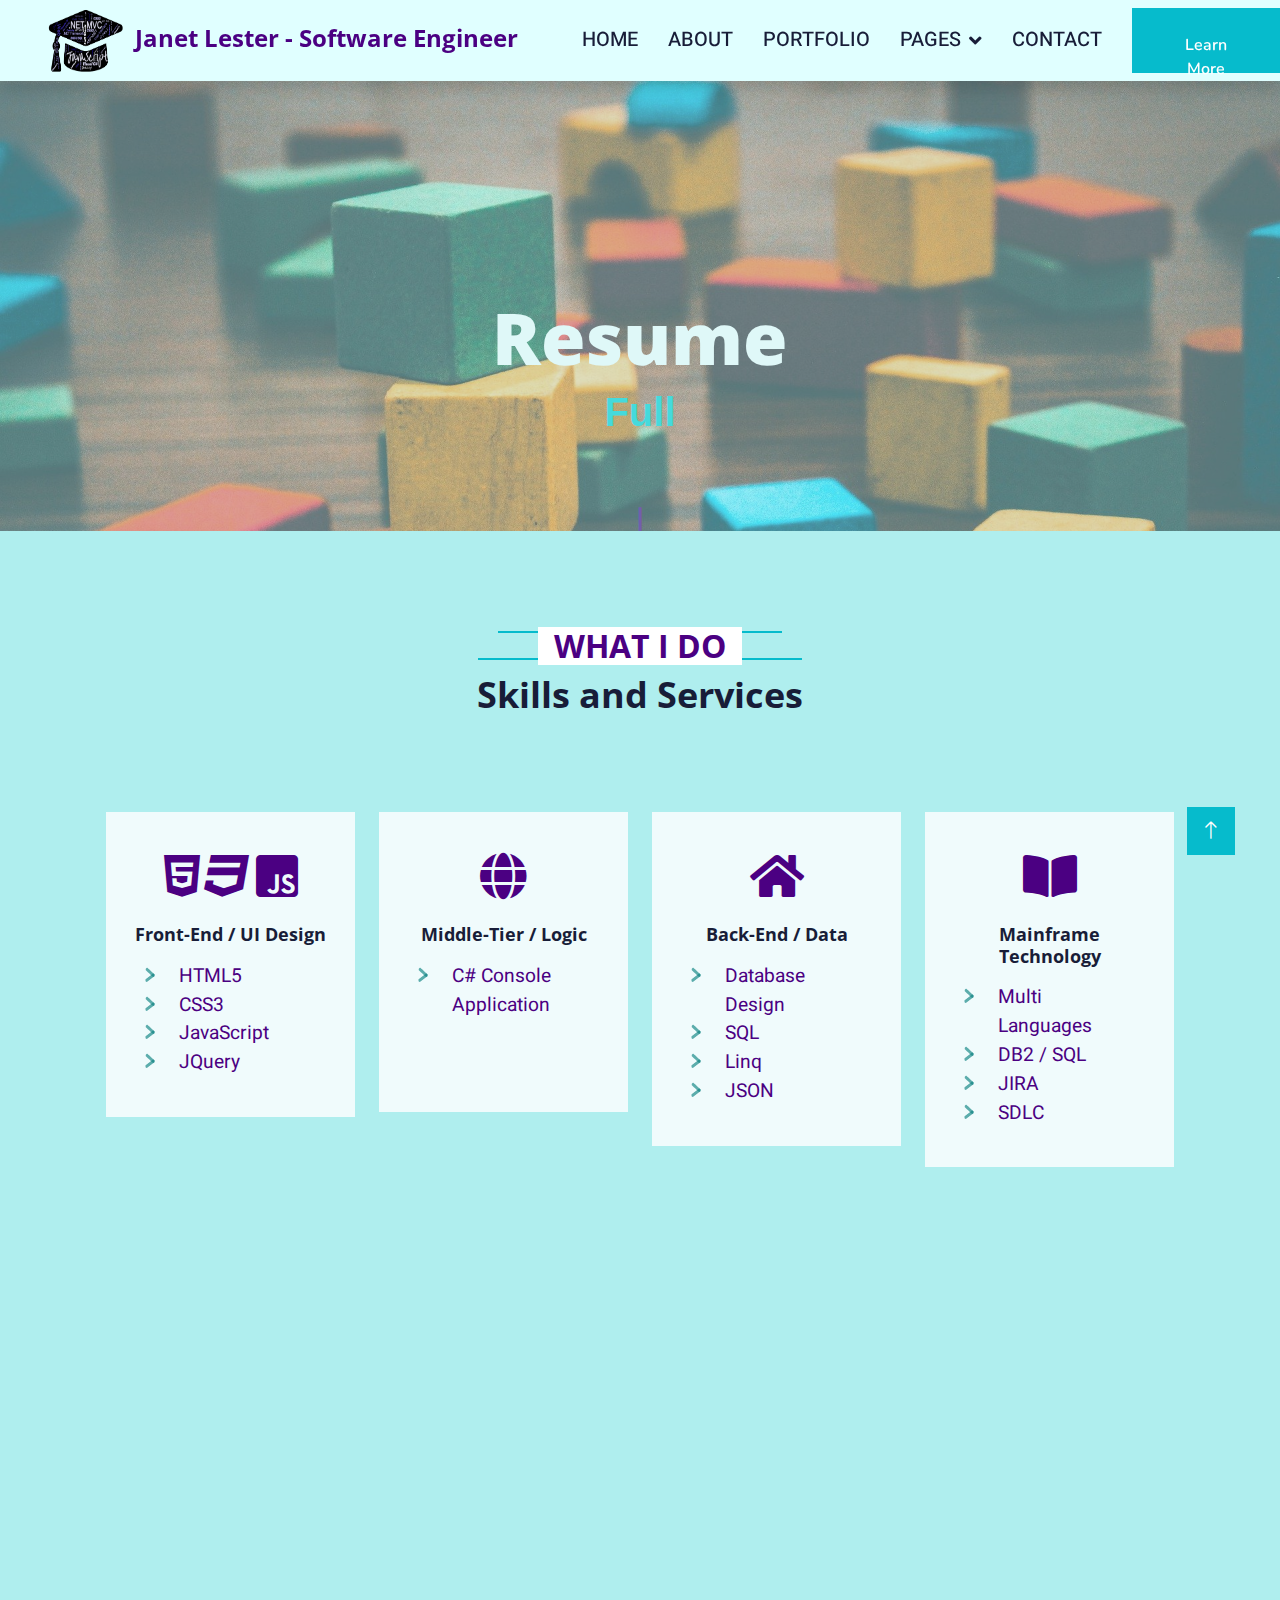
<file: PersonalSiteMVC.UI/_Archive/resume.html>
﻿<!DOCTYPE html>
<html lang="en">

<head>
    <title>Janet Lester | Resume</title>
    <meta charset="utf-8">
    <meta content="width=device-width, initial-scale=1.0" name="viewport">
    <meta content="" name="keywords">
    <meta content="" name="description">

    <!-- Favicon -->
    <link href="img/favicon.ico" rel="icon">

    <!-- Google Web Fonts -->
    <link rel="preconnect" href="https://fonts.googleapis.com">
    <link rel="preconnect" href="https://fonts.gstatic.com" crossorigin>
    <link href="https://fonts.googleapis.com/css2?family=Heebo:wght@400;500;600&family=Nunito:wght@600;700;800&display=swap" rel="stylesheet">

    <!-- Icon Font Stylesheet -->
    <link href="https://cdnjs.cloudflare.com/ajax/libs/font-awesome/5.10.0/css/all.min.css" rel="stylesheet">
    <link href="https://cdn.jsdelivr.net/npm/bootstrap-icons@1.4.1/font/bootstrap-icons.css" rel="stylesheet">

    <!-- Customized Bootstrap Stylesheet -->
    <link href="css/bootstrap.min.css" rel="stylesheet">

    <!-- CSS Libraries -->
    <!--<link href="https://stackpath.bootstrapcdn.com/bootstrap/4.4.1/css/bootstrap.min.css" rel="stylesheet">-->

    <link href="lib/animate/animate.min.css" rel="stylesheet">
    <link href="lib/owlcarousel/assets/owl.carousel.min.css" rel="stylesheet">
    <link href="lib/lightbox/css/lightbox.min.css" rel="stylesheet">

    <!-- Template Stylesheet -->
    <link href="css/resume.css" rel="stylesheet">

    <link rel="stylesheet" type="text/css" href="css/main_styles.css">
    <link rel="stylesheet" type="text/css" href="css/responsive.css">
    <link href="css/style.css" rel="stylesheet">

</head>

<body data-spy="scroll" data-target=".navbar" data-offset="51">
    <!-- Navbar Start -->
    <nav class="navbar navbar-expand-lg navbar-light shadow sticky-top p-0">
        <a href="index.html" class="navbar-brand d-flex align-items-center px-4 px-lg-5">
            <h3 class="m-0 text-primary"><img class="gradLogo" src="img/wordcloud 4_ccexpress.png" /> &nbsp;Janet Lester - Software Engineer</h3>
        </a>
        <button type="button" class="navbar-toggler me-4" data-bs-toggle="collapse" data-bs-target="#navbarCollapse">
            <span class="navbar-toggler-icon"></span>
        </button>
        <div class="collapse navbar-collapse" id="navbarCollapse">
            <div class="navbar-nav ms-auto p-4 p-lg-0">
                <a href="index.html" class="nav-item nav-link">Home</a>
                <a href="about.html" class="nav-item nav-link">About</a>
                <a href="portfolio.html" class="nav-item nav-link">Portfolio</a>
                <div class="nav-item dropdown">
                    <a href="#" class="nav-link dropdown-toggle" data-bs-toggle="dropdown">Pages</a>
                    <div class="dropdown-menu fade-down m-0">
                        <a href="classmates.html" class="dropdown-item">My Classmates</a>
                        <a href="resume.html#review" class="dropdown-item">Testimonials</a>
                        <a href="resume.html" class="dropdown-item active">Resume</a>
                    </div>
                </div>
                <a href="contact.html" class="nav-item nav-link">Contact</a>
            </div>
            <a href="about.html" class="btn btn-primary py-4 px-lg-5 d-none d-lg-block">Learn More</a>
            <!--<i class="fa fa-arrow-right ms-3"></i></a>-->
        </div>
    </nav>
    <!-- Navbar End -->
    <!-- Header Start -->
    <!-- slider_area_start -->
    <div class="container-fluid bg-primary py-5 mb-5 resume-header position-relative overflow-hidden">
        <div class="container">
            <div class="row justify-content-center">
                <div class="col-lg-10 text-center heading-center">
                    <h1 class="display-2 text-white animated slideInDown">Resume</h1>
                    <div class="tx-slider header" id="header">
                        <h2></h2>
                        <div class="typed-text">
                            Full Stack Developer, User Interface Designer, Mainframe Developer, Data / SQL Analyst
                        </div>

                    </div>
                </div>
            </div>

            <!-- slider_area_end -->
        </div>
    </div>



    <!-- Service Start -->
    <div class="container-xxl py-5 category">
        <div class="container">
            <div class="text-center wow fadeInUp" data-wow-delay="0.1s">
                <h6 class="section-title bg-white text-center text-primary px-3">What I do</h6>
                <h2 class="mb-5">Skills and Services</h2>

                <!-- Service Start -->
                <div class="container-xxl py-5">
                    <div class="container">
                        <div class="row g-4">
                            <div class="col-md-3 col-sm-3 wow fadeInUp" data-wow-delay="0.3s">
                                <div class="service-item text-center pt-3">
                                    <div class="p-4">
                                        <i class="fab fa-html5 fa-3x text-primary mb-4"></i>
                                        <i class="fab fa-css3 fa-3x text-primary mb-4"></i>
                                        <i class="fab fa-js-square fa-3x text-primary mb-4"></i>
                                        <h4 class="mb-3">Front-End / UI Design</h4>
                                        <div class="service-list">
                                            <p>
                                                <ul>
                                                    <li>HTML5</li>
                                                    <li>CSS3</li>
                                                    <li>JavaScript</li>
                                                    <li>JQuery</li>
                                                </ul>
                                            </p>
                                        </div>
                                    </div>

                                </div>
                            </div>
                            <div class="col-md-3 col-sm-3 wow fadeInUp" data-wow-delay="0.3s">
                                <div class="service-item text-center pt-3">
                                    <div class="p-4">
                                        <i class="fa fa-3x fa-globe text-primary mb-4"></i>
                                        <h4 class="mb-3">Middle-Tier / Logic</h4>
                                        <div class="service-list">
                                            <p>
                                                <ul>
                                                    <li>C# Console Application</li>
                                                </ul>
                                            </p>
                                        </div>
                                    </div>
                                </div>
                            </div>
                            <div class="col-lg-3 col-sm-3 wow fadeInUp" data-wow-delay="0.5s">
                                <div class="service-item text-center pt-3">
                                    <div class="p-4">
                                        <i class="fa fa-3x fa-home text-primary mb-4"></i>
                                        <h4 class="mb-3">Back-End / Data</h4>
                                        <div class="service-list">
                                            <p>
                                                <ul>
                                                    <li>Database Design</li>
                                                    <li>SQL</li>
                                                    <li>Linq</li>
                                                    <li>JSON</li>
                                                </ul>
                                            </p>
                                        </div>
                                    </div>
                                </div>
                            </div>
                            <!--<div class="row g-4">-->
                            <div class="col-md-3 col-sm-3 wow fadeInUp" data-wow-delay="0.7s">
                                <div class="service-item text-center pt-3">
                                    <div class="p-4">
                                        <i class="fa fa-3x fa-book-open text-primary mb-4"></i>
                                        <h4 class="mb-3">Mainframe Technology</h4>
                                        <div class="service-list">
                                            <p>
                                                <ul>
                                                    <li>Multi Languages</li>
                                                    <li>DB2 / SQL</li>
                                                    <li>JIRA</li>
                                                    <li>SDLC </li>
                                                </ul>
                                            </p>
                                        </div>
                                    </div>
                                </div>
                            </div>
                        </div>
                    </div>
                </div>
            </div>
        </div>
    </div>
    <!-- Service End -->
    <!-- Experience Start -->
    <div class="experience" id="experience">
        <div class="container-xxl py-5 category">
            <div class="container">
                <div class="text-center wow fadeInUp" data-wow-delay="0.1s">
                    <h6 class="section-title bg-white text-primary px-3">What I've done</h6>
                    <h2 class="mb-5">Work Experience</h2>
                    <div class="timeline">
                        <div class="timeline-item left wow slideInLeft" data-wow-delay="0.1s">
                            <div class="timeline-text">
                                <div class="timeline-date">2018 - 2021</div>
                                <h2>Mainframe Engineer, B2</h2>
                                <h4>Wipro/Infocrossing, Jefferson City, MO</h4>
                                <div class="experience-list">
                                    <p>
                                        <ul>
                                            <li>
                                                Provided technical support and maintenance for the Missouri Medicaid system, working with
                                                state personnel to develop solutions and correct existing processes; updated production data
                                                as requested.
                                            </li>
                                            <li>Initiated development of an internal reference directory for Mainframe developers.</li>
                                        </ul>
                                    </p>

                                </div>
                            </div>
                        </div>
                        <div class="timeline-item right wow slideInRight" data-wow-delay="0.1s">
                            <div class="timeline-text">
                                <div class="timeline">2013 - 2018</div>
                                <h2>Sr. Software Engineer, Mainframe</h2>
                                <h4>Retirement Solutions, DST Systems, Kansas City, MO</h4>
                                <div class="experience-list">
                                    <p>
                                        <ul>
                                            <li>
                                                Participated in a high performing team using Agile methodology; presented and demoed
                                                changes to clients and stakeholders; used JIRA for documenting and updating User Stories
                                                and incident tracking.
                                            </li>
                                            <li>Worked closely with Quality Assurance to ensure delivery of quality and efficient products.</li>
                                            <li>
                                                Performed in a variety of roles in all project phases for both Waterfall and Agile methodologies. Performed technical analysis, produced technical design documents/specs
                                                and Unit Test documentation and results to enhance processes or develop new processes.
                                            </li>
                                            <li>Started transitioning to a Web development role via on-the-job training and self-study.</li>
                                        </ul>
                                    </p>

                                </div>
                            </div>
                        </div>

                        <div class="timeline-item left wow slideInLeft" data-wow-delay="0.1s">
                            <div class="timeline-text">
                                <div class="timeline-date">2008 - 2013</div>
                                <h2>Software Engineer, Mainframe</h2>
                                <h4>Argus Health Solutions, Kansas City, MO</h4>
                                <div class="experience-list">
                                    <p>
                                        <ul>
                                            <li>
                                                Performed as Technical Leader in large projects, including ADABAS to DB2 conversion and
                                                redesign of current Mainframe systems to Web applications.
                                            </li>
                                            <li>Assisted in the development of new DB2 tables to meet the data needs of the projects.</li>
                                            <li>
                                                Created technical documentation and designed code for the more complex processes for the
                                                project.
                                            </li>
                                            <li>Performed as a mentor to other associates in all aspects of project lifecycle.</li>
                                        </ul>
                                    </p>

                                </div>
                            </div>
                        </div>

                        <div class="timeline-item right wow slideInLeft" data-wow-delay="0.1s">
                            <div class="timeline-text">
                                <div class="timeline-date">1997 - 2013</div>
                                <h2>Software Engineer, Mainframe</h2>
                                <h4>Home Office Services, DST Systems, Kansas City, MO</h4>
                                <div class="experience-list">
                                    <p>
                                        <ul>
                                            <li>
                                                Performed roles as Project and Technical Leader of varying sized projects, as well as
                                                administrative responsibilities for 5 associates, as well as managing workload for both
                                                domestic and offshore associates.
                                            </li>
                                            <li>
                                                Participated in analyzing, designing, coding, testing, debugging and maintaining COBOL and
                                                CICS view programs.
                                            </li>
                                            <li>
                                                Created, maintained and enhanced Vision Home Office Web interface, DST SmartDesk GUI
                                                process and NSCC batch interfaces..
                                            </li>
                                            <li>
                                                Assisted in the development of new DB2 tables to meet the data needs of the projects for
                                                various VSAM file to DB2 conversions.
                                            </li>
                                        </ul>
                                    </p>

                                </div>
                            </div>
                        </div>
                    </div>
                </div>
            </div>
        </div>
    </div>
    <!-- Job Experience End -->
    <!-- Education Begin-->
    <div class="container-xxl py-5 category">
        <div class="container">
            <div class="text-center wow fadeInUp" data-wow-delay="0.1s">
                <h6 class="section-title bg-white text-center text-primary px-3">Where I learned</h6>
                <h2 class="mb-5">Education</h2>
            </div>
            <div class="row">
                <div class="col-lg-6 wow fadeInUp" data-wow-delay="0.2s">
                    <div class="service-item text-center pt-3">
                        <div class="service-icon">
                            <i class="fa fa-3x fa-laptop-code"></i>
                        </div>
                        <div class="service-text">
                            <br />
                            <h3>Web Technologies</h3>
                            <div class="service-list">

                                <p>
                                    Centriq Career Training, Kansas City, MO <br />
                                    Full Stack Web Development <br />
                                    Accelerated Training, 2022
                                </p>
                            </div>
                        </div>
                    </div>
                </div>
                <div class="col-lg-6 wow fadeInUp" data-wow-delay="0.0s">
                    <div class="service-item">
                        <div class="service-icon text-center pt-3">
                            <div class="service-icon">
                                <i class="fa fa-3x fa-laptop"></i>
                            </div>
                            <div class="service-text">
                                <br />
                                <h3>Mainframe Technologies / Business Administration</h3>
                                <div class="service-list">
                                    <p>

                                        Central Missouri State University, Warrensburg, MO <br />
                                        BSBA, Computer Information Systems, 1995 <br />
                                        Graduated Magna Cum Laude
                                    </p>
                                </div>
                            </div>
                        </div>
                    </div>
                </div>
            </div>
        </div>
    </div>

    <!-- Education End-->
    <!-- Testimonial Start -->
    <div class="testimonial wow fadeInUp" data-wow-delay="0.1s" id="review">
        <div class="container">
            <div class="testimonial-icon">
                <i class="fa fa-quote-left"></i>
            </div>
            <div class="owl-carousel testimonials-carousel">
                <div class="testimonial-item">
                    <!--<div class="testimonial-img">
                        <img src="img/testimonial-1.jpg" alt="Image">
                    </div>-->
                    <div class="testimonial-text">
                        <p>
                            I had the pleasure of working with Janet for several years, both in Waterfall and Agile development settings. She pays attention to the details to ensure that things aren't missed - by her or her colleagues - and yet is flexible and willing to hear others' opinions and abide by the majority opinion. This is a rare combination. She is a kind and caring individual as well. I would definitely recommend Janet if you ever have the opportunity to work with her!
                        </p>
                        <h3>Kole Scarbrough</h3>
                        <h4>Manager, DST Systems, Kansas City, MO</h4>
                    </div>
                </div>
                <div class="testimonial-item">
                    <!--<div class="testimonial-img">
                        <img src="img/testimonial-1.jpg" alt="Image">
                    </div>-->
                    <div class="testimonial-text">

                        <p>
                            Janet is a team player.  She's always willing to help and shares valuable knowledge effectively.  It was a pleasure to work with Janet and she is missed.
                        </p>
                        <h3>Vicki Arnold</h3>
                        <h4>Mainframe Engineer, Wipro/Infocrossing, Jefferson City, MO</h4>
                    </div>
                </div>
                <div class="testimonial-item">
                    <!--<div class="testimonial-img">
                        <img src="img/testimonial-1.jpg" alt="Image">
                    </div>-->
                    <div class="testimonial-text">

                        <p>
                            Working with Janet was a pleasure.  She has an analytical mind paired with an easy going inquisitive nature.  She can break down and explain the most complex technical processes in easy understandable language.  Janet provides concise solutions to technical coding and data issues often simplifying theprocess.  Janet's understanding of business processes, technical expertise and strong interpersonal skills make her a valuable addition to any team.
                        </p>
                        <h3>Becky Person</h3>
                        <h4>Mainframe Engineer, Wipro/Infocrossing, Jefferson City, MO</h4>
                    </div>
                </div>
                <div class="testimonial-item">
                    <!--<div class="testimonial-img">
                        <img src="img/testimonial-1.jpg" alt="Image">
                    </div>-->
                    <div class="testimonial-text">

                        <p>
                            Janet is a great coworker. She is very approachable and I remember the time where we had to learn how to generate pdfs with styled charts and she did a great job learning and coding the script.
                            She is a great team member to work with.

                        </p>
                        <h3>Sarath Damala</h3>
                        <h4>Sofware Engineer, DST Systems, Kansas City, MO</h4>
                    </div>
                </div>

                <div class="testimonial-item">
                    <!--<div class="testimonial-img">
                        <img src="img/testimonial-1.jpg" alt="Image">
                    </div>-->
                    <div class="testimonial-text">

                        <p>
                            I really enjoy collaborating with Janet on projects.  She always finds new and innovative solutions to problems and continually thinks outside the box for the best solution.  Janet exceeds expectations by delivering more than assigned work despite the tight schedule.  Janet is very articulate and explains her ideas and opinions clearly, leaving no room for miscommunication.

                        </p>
                        <h3>Michelle Schultz</h3>
                        <h4>Argus Health Solutions, Kansas City, MO</h4>
                    </div>
                </div>

            </div>
        </div>
    </div>
    <!-- Testimonial End -->
    <!-- Footer Start -->
    <div class="container-fluid bg-dark text-light footer pt-2 mt-5 wow fadeIn" data-wow-delay="0.1s">
        <div class="container py-3">
            <div class="row g-5">
                <div class="col-lg-4 col-md-6">
                    <h4 class="text-white mb-3">Quick Links</h4>
                    <a class="btn btn-link" href="about.html">About Me</a>
                    <a class="btn btn-link" href="contact.html">Contact Me</a>
                    <a class="btn btn-link" href="resume.html">Resume</a>
                    <a class="btn btn-link" href="portfolio.html">Portfolio</a>
                    <a class="btn btn-link" href="classmates.html">Classmates</a>
                </div>
                <div class="col-lg-4 col-md-6">
                    <h4 class="text-white mb-3">Contact</h4>
                    <p class="mb-2"><i class="fa fa-map-marker-alt me-3"></i>123 Street, Kansas City, MO</p>
                    <p class="mb-2"><i class="fa fa-phone-alt me-3"></i>+012 345 67890</p>
                    <p class="mb-2"><i class="fa fa-envelope me-3"></i>janet.lester1@outlook.com</p>
                    <div class="d-flex pt-2">
                        <a class="btn btn-outline-light btn-social" style="border:none"></a>
                        <a class="btn btn-outline-light btn-social" title="Facebook" href="http://www.facebook.com/janetlester67/"><i class="fab fa-facebook-f"></i></a>
                        <a class="btn btn-outline-light btn-social" title="Instagram" href="http://www.instagram.com"><i class="fab fa-instagram"></i></a>
                        <a class="btn btn-outline-light btn-social" title="LinkedIn" href="http://www.linkedin.com/in/janet-lester"><i class="fab fa-linkedin-in"></i></a>
                        <a class="btn btn-outline-light btn-social" title="GitHub" href="https://github.com/jlester99?tab=repositories"><i class="fab fa-github"></i></a>
                    </div>
                </div>
                <div class="col-lg-4 col-md-6">
                    <h4 class="text-white mb-3 text-center">Gallery</h4>
                    <div class="row g-2 pt-2">
                        <div class="col-4">
                            <img class="img-fluid bg-light p-1" src="img/dog breeds.jpg" alt="Front-End design project">
                        </div>
                        <div class="col-4">
                            <img class="img-fluid bg-light p-1" src="img/Zombie Slayer.png" alt="Dungeon App project C# Console">
                        </div>
                        <div class="col-4">

                            <img class="img-fluid bg-light p-1" src="img/multi products_ccexpress.png" alt="Storefront project">
                        </div>
                        <div class="col-4">
                            <img class="img-fluid bg-light p-1" src="img/course-2.jpg" alt="">
                        </div>
                        <div class="col-4">
                            <img class="img-fluid bg-light p-1" src="img/course-3.jpg" alt="">
                        </div>
                        <div class="col-4">
                            <img class="img-fluid bg-light p-1" src="img/course-1.jpg" alt="">
                        </div>
                    </div>
                </div>
            </div>
        </div>
        <div class="container">
            <div class="copyright">
                <div class="row">
                    <div class="col-md-12 text-center text-white mb-3 mb-md-0">
                        &copy;2021 -- Janet Lester, All Rights Reserved.

                        <!--/*** This template is free as long as you keep the footer author’s credit link/attribution link/backlink. If you'd like to use the template without the footer author’s credit link/attribution link/backlink, you can purchase the Credit Removal License from "https://htmlcodex.com/credit-removal". Thank you for your support. ***/-->
                        <br />
                        Designed By <a href="https://htmlcodex.com">HTML Codex</a> | Customized by Janet Lester
                    </div>
                    <!--<div class="col-md-6 text-center text-md-end">
                        <div class="footer-menu">
                            <a href="">Home</a>
                            <a href="">Cookies</a>
                            <a href="">Help</a>
                            <a href="">&nbsp;&nbsp;</a>
                        </div>
                    </div>-->
                </div>
            </div>
        </div>
    </div>
    <!-- Footer End -->
    <!-- Back to top button -->
    <a href="#" class="btn btn-lg btn-primary btn-lg-square back-to-top"><i class="bi bi-arrow-up"></i></a>


    <!-- Pre Loader -->
    <div id="loader" class="show">
        <div class="loader"></div>
    </div>

    <!-- JavaScript Libraries -->
    <script src="https://code.jquery.com/jquery-3.4.1.min.js"></script>
    <script src="https://stackpath.bootstrapcdn.com/bootstrap/4.4.1/js/bootstrap.bundle.min.js"></script>
    <script src="lib/easing/easing.min.js"></script>
    <script src="lib/wow/wow.min.js"></script>
    <script src="lib/waypoints/waypoints.min.js"></script>
    <script src="lib/typed.js"></script>
    <script src="lib/owlcarousel/owl.carousel.min.js"></script>
    <script src="lib/isotope/isotope.pkgd.min.js"></script>
    <script src="lib/lightbox/js/lightbox.min.js"></script>

    <!-- Template Javascript -->
    <script src="js/main.js"></script>
    <script src="js/main2.js"></script>
</body>
</html>
</file>
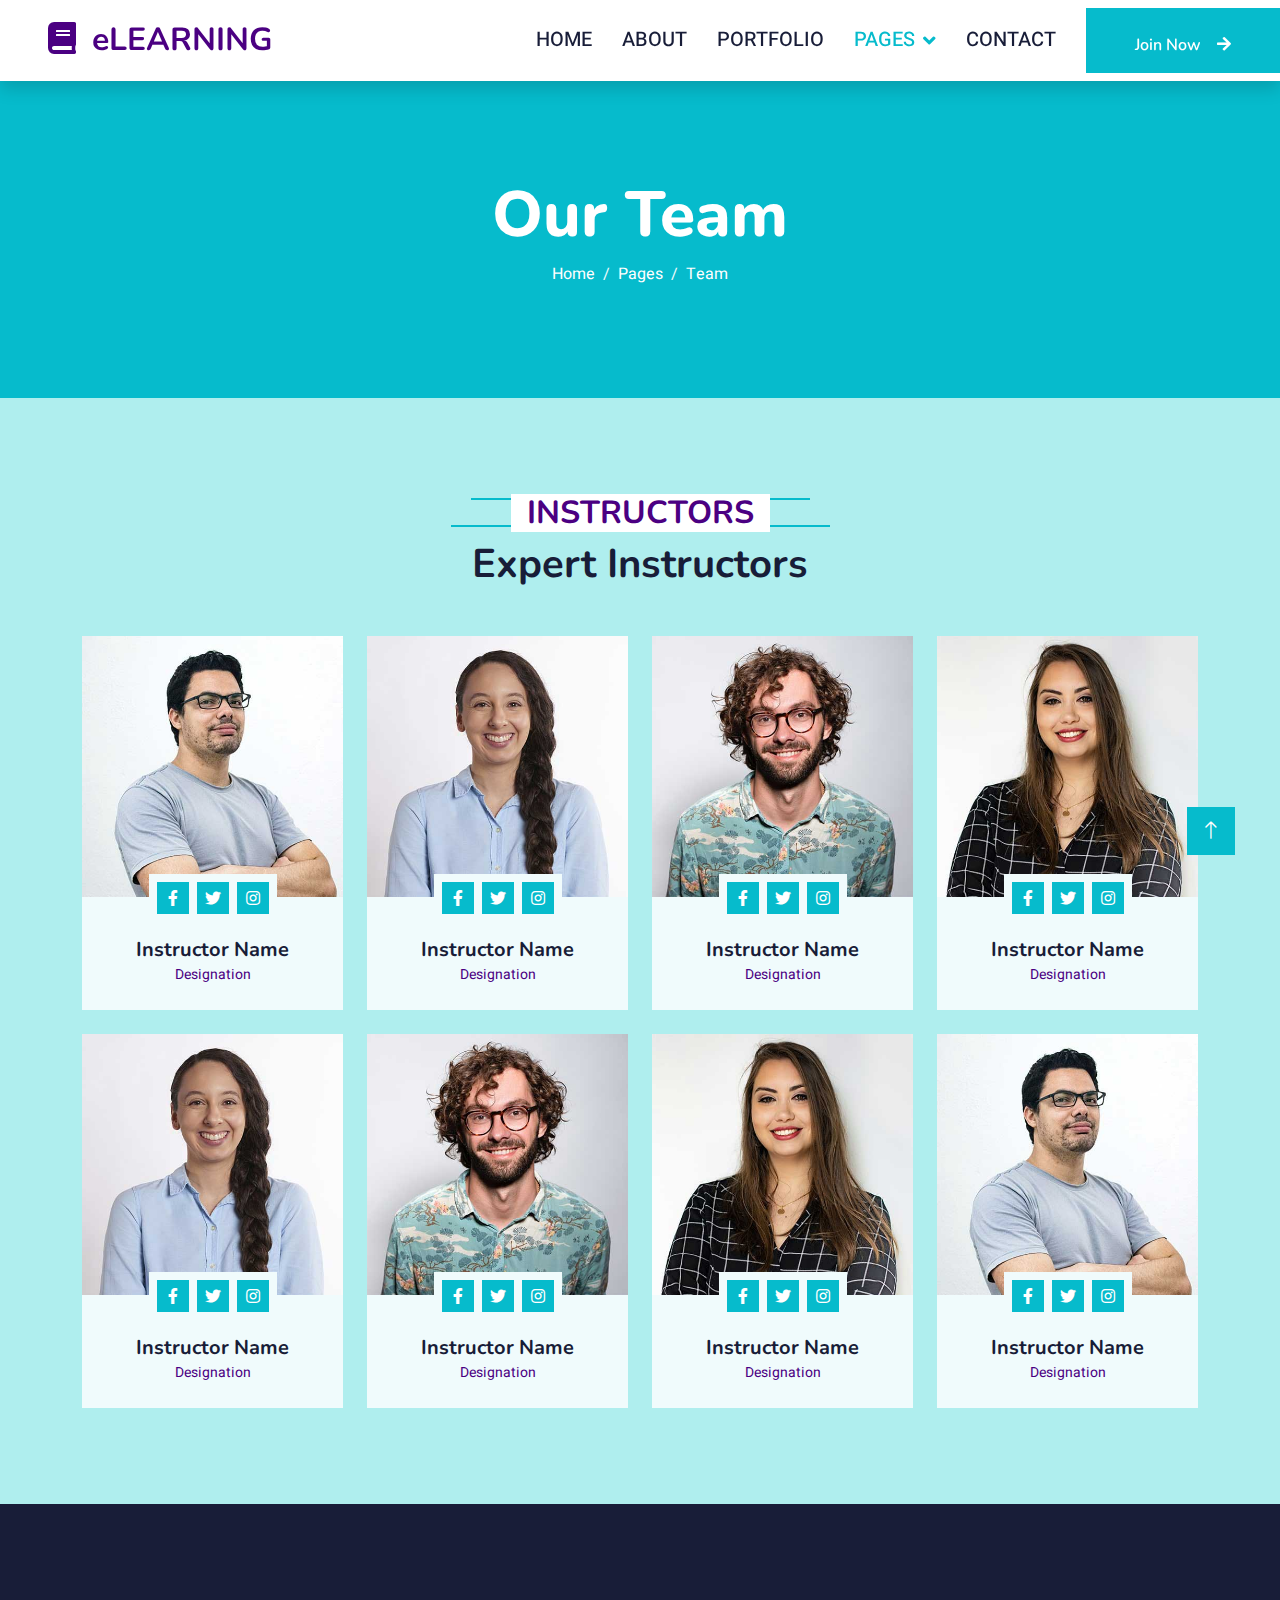
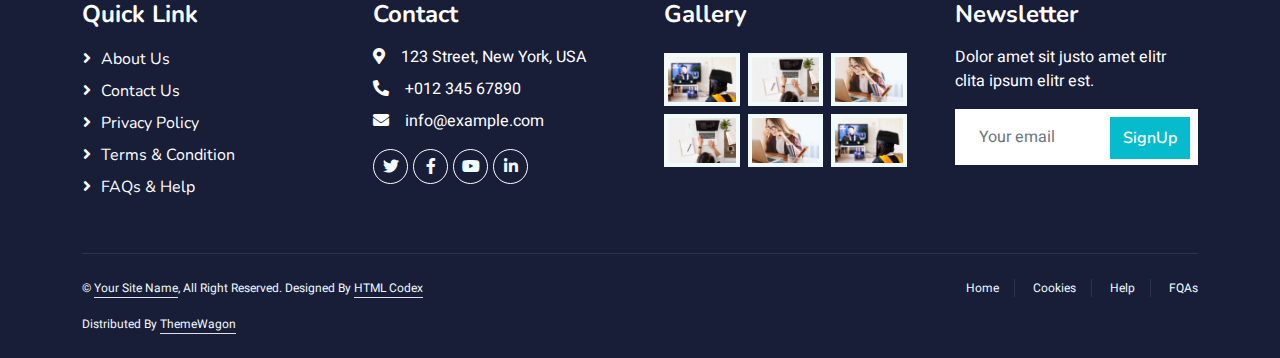
<file: PersonalSiteMVC.UI/_Archive/team.html>
﻿<!DOCTYPE html>
<html lang="en">

<head>
    <meta charset="utf-8">
    <title>eLEARNING - eLearning HTML Template</title>
    <meta content="width=device-width, initial-scale=1.0" name="viewport">
    <meta content="" name="keywords">
    <meta content="" name="description">

    <!-- Favicon -->
    <link href="img/favicon.ico" rel="icon">

    <!-- Google Web Fonts -->
    <link rel="preconnect" href="https://fonts.googleapis.com">
    <link rel="preconnect" href="https://fonts.gstatic.com" crossorigin>
    <link href="https://fonts.googleapis.com/css2?family=Heebo:wght@400;500;600&family=Nunito:wght@600;700;800&display=swap" rel="stylesheet">

    <!-- Icon Font Stylesheet -->
    <link href="https://cdnjs.cloudflare.com/ajax/libs/font-awesome/5.10.0/css/all.min.css" rel="stylesheet">
    <link href="https://cdn.jsdelivr.net/npm/bootstrap-icons@1.4.1/font/bootstrap-icons.css" rel="stylesheet">

    <!-- Libraries Stylesheet -->
    <link href="lib/animate/animate.min.css" rel="stylesheet">
    <link href="lib/owlcarousel/assets/owl.carousel.min.css" rel="stylesheet">

    <!-- Customized Bootstrap Stylesheet -->
    <link href="css/bootstrap.min.css" rel="stylesheet">

    <!-- Template Stylesheet -->
    <link href="css/style.css" rel="stylesheet">
</head>

<body>
    <!-- Spinner Start -->
    <div id="spinner" class="show bg-white position-fixed translate-middle w-100 vh-100 top-50 start-50 d-flex align-items-center justify-content-center">
        <div class="spinner-border text-primary" style="width: 3rem; height: 3rem;" role="status">
            <span class="sr-only">Loading...</span>
        </div>
    </div>
    <!-- Spinner End -->


    <!-- Navbar Start -->
    <nav class="navbar navbar-expand-lg bg-white navbar-light shadow sticky-top p-0">
        <a href="index.html" class="navbar-brand d-flex align-items-center px-4 px-lg-5">
            <h2 class="m-0 text-primary"><i class="fa fa-book me-3"></i>eLEARNING</h2>
        </a>
        <button type="button" class="navbar-toggler me-4" data-bs-toggle="collapse" data-bs-target="#navbarCollapse">
            <span class="navbar-toggler-icon"></span>
        </button>
        <div class="collapse navbar-collapse" id="navbarCollapse">
            <div class="navbar-nav ms-auto p-4 p-lg-0">
                <a href="index.html" class="nav-item nav-link">Home</a>
                <a href="about.html" class="nav-item nav-link">About</a>
                <a href="portfolio.html" class="nav-item nav-link">Portfolio</a>
                <div class="nav-item dropdown">
                    <a href="#" class="nav-link dropdown-toggle active" data-bs-toggle="dropdown">Pages</a>
                    <div class="dropdown-menu fade-down m-0">
                        <a href="team.html" class="dropdown-item active">Our Team</a>
                        <a href="classmates.html" class="dropdown-item">My Classmates</a>
                        <a href="404.html" class="dropdown-item">404 Page</a>
                    </div>
                </div>
                <a href="contact.html" class="nav-item nav-link">Contact</a>
            </div>
            <a href="" class="btn btn-primary py-4 px-lg-5 d-none d-lg-block">Join Now<i class="fa fa-arrow-right ms-3"></i></a>
        </div>
    </nav>
    <!-- Navbar End -->


    <!-- Header Start -->
    <div class="container-fluid bg-primary py-5 mb-5 page-header">
        <div class="container py-5">
            <div class="row justify-content-center">
                <div class="col-lg-10 text-center">
                    <h1 class="display-3 text-white animated slideInDown">Our Team</h1>
                    <nav aria-label="breadcrumb">
                        <ol class="breadcrumb justify-content-center">
                            <li class="breadcrumb-item"><a class="text-white" href="#">Home</a></li>
                            <li class="breadcrumb-item"><a class="text-white" href="#">Pages</a></li>
                            <li class="breadcrumb-item text-white active" aria-current="page">Team</li>
                        </ol>
                    </nav>
                </div>
            </div>
        </div>
    </div>
    <!-- Header End -->


    <!-- Team Start -->
    <div class="container-xxl py-5">
        <div class="container">
            <div class="text-center wow fadeInUp" data-wow-delay="0.1s">
                <h6 class="section-title bg-white text-center text-primary px-3">Instructors</h6>
                <h1 class="mb-5">Expert Instructors</h1>
            </div>
            <div class="row g-4">
                <div class="col-lg-3 col-md-6 wow fadeInUp" data-wow-delay="0.1s">
                    <div class="team-item bg-light">
                        <div class="overflow-hidden">
                            <img class="img-fluid" src="img/team-1.jpg" alt="">
                        </div>
                        <div class="position-relative d-flex justify-content-center" style="margin-top: -23px;">
                            <div class="bg-light d-flex justify-content-center pt-2 px-1">
                                <a class="btn btn-sm-square btn-primary mx-1" href=""><i class="fab fa-facebook-f"></i></a>
                                <a class="btn btn-sm-square btn-primary mx-1" href=""><i class="fab fa-twitter"></i></a>
                                <a class="btn btn-sm-square btn-primary mx-1" href=""><i class="fab fa-instagram"></i></a>
                            </div>
                        </div>
                        <div class="text-center p-4">
                            <h5 class="mb-0">Instructor Name</h5>
                            <small>Designation</small>
                        </div>
                    </div>
                </div>
                <div class="col-lg-3 col-md-6 wow fadeInUp" data-wow-delay="0.3s">
                    <div class="team-item bg-light">
                        <div class="overflow-hidden">
                            <img class="img-fluid" src="img/team-2.jpg" alt="">
                        </div>
                        <div class="position-relative d-flex justify-content-center" style="margin-top: -23px;">
                            <div class="bg-light d-flex justify-content-center pt-2 px-1">
                                <a class="btn btn-sm-square btn-primary mx-1" href=""><i class="fab fa-facebook-f"></i></a>
                                <a class="btn btn-sm-square btn-primary mx-1" href=""><i class="fab fa-twitter"></i></a>
                                <a class="btn btn-sm-square btn-primary mx-1" href=""><i class="fab fa-instagram"></i></a>
                            </div>
                        </div>
                        <div class="text-center p-4">
                            <h5 class="mb-0">Instructor Name</h5>
                            <small>Designation</small>
                        </div>
                    </div>
                </div>
                <div class="col-lg-3 col-md-6 wow fadeInUp" data-wow-delay="0.5s">
                    <div class="team-item bg-light">
                        <div class="overflow-hidden">
                            <img class="img-fluid" src="img/team-3.jpg" alt="">
                        </div>
                        <div class="position-relative d-flex justify-content-center" style="margin-top: -23px;">
                            <div class="bg-light d-flex justify-content-center pt-2 px-1">
                                <a class="btn btn-sm-square btn-primary mx-1" href=""><i class="fab fa-facebook-f"></i></a>
                                <a class="btn btn-sm-square btn-primary mx-1" href=""><i class="fab fa-twitter"></i></a>
                                <a class="btn btn-sm-square btn-primary mx-1" href=""><i class="fab fa-instagram"></i></a>
                            </div>
                        </div>
                        <div class="text-center p-4">
                            <h5 class="mb-0">Instructor Name</h5>
                            <small>Designation</small>
                        </div>
                    </div>
                </div>
                <div class="col-lg-3 col-md-6 wow fadeInUp" data-wow-delay="0.7s">
                    <div class="team-item bg-light">
                        <div class="overflow-hidden">
                            <img class="img-fluid" src="img/team-4.jpg" alt="">
                        </div>
                        <div class="position-relative d-flex justify-content-center" style="margin-top: -23px;">
                            <div class="bg-light d-flex justify-content-center pt-2 px-1">
                                <a class="btn btn-sm-square btn-primary mx-1" href=""><i class="fab fa-facebook-f"></i></a>
                                <a class="btn btn-sm-square btn-primary mx-1" href=""><i class="fab fa-twitter"></i></a>
                                <a class="btn btn-sm-square btn-primary mx-1" href=""><i class="fab fa-instagram"></i></a>
                            </div>
                        </div>
                        <div class="text-center p-4">
                            <h5 class="mb-0">Instructor Name</h5>
                            <small>Designation</small>
                        </div>
                    </div>
                </div>
                <div class="col-lg-3 col-md-6 wow fadeInUp" data-wow-delay="0.1s">
                    <div class="team-item bg-light">
                        <div class="overflow-hidden">
                            <img class="img-fluid" src="img/team-2.jpg" alt="">
                        </div>
                        <div class="position-relative d-flex justify-content-center" style="margin-top: -23px;">
                            <div class="bg-light d-flex justify-content-center pt-2 px-1">
                                <a class="btn btn-sm-square btn-primary mx-1" href=""><i class="fab fa-facebook-f"></i></a>
                                <a class="btn btn-sm-square btn-primary mx-1" href=""><i class="fab fa-twitter"></i></a>
                                <a class="btn btn-sm-square btn-primary mx-1" href=""><i class="fab fa-instagram"></i></a>
                            </div>
                        </div>
                        <div class="text-center p-4">
                            <h5 class="mb-0">Instructor Name</h5>
                            <small>Designation</small>
                        </div>
                    </div>
                </div>
                <div class="col-lg-3 col-md-6 wow fadeInUp" data-wow-delay="0.3s">
                    <div class="team-item bg-light">
                        <div class="overflow-hidden">
                            <img class="img-fluid" src="img/team-3.jpg" alt="">
                        </div>
                        <div class="position-relative d-flex justify-content-center" style="margin-top: -23px;">
                            <div class="bg-light d-flex justify-content-center pt-2 px-1">
                                <a class="btn btn-sm-square btn-primary mx-1" href=""><i class="fab fa-facebook-f"></i></a>
                                <a class="btn btn-sm-square btn-primary mx-1" href=""><i class="fab fa-twitter"></i></a>
                                <a class="btn btn-sm-square btn-primary mx-1" href=""><i class="fab fa-instagram"></i></a>
                            </div>
                        </div>
                        <div class="text-center p-4">
                            <h5 class="mb-0">Instructor Name</h5>
                            <small>Designation</small>
                        </div>
                    </div>
                </div>
                <div class="col-lg-3 col-md-6 wow fadeInUp" data-wow-delay="0.5s">
                    <div class="team-item bg-light">
                        <div class="overflow-hidden">
                            <img class="img-fluid" src="img/team-4.jpg" alt="">
                        </div>
                        <div class="position-relative d-flex justify-content-center" style="margin-top: -23px;">
                            <div class="bg-light d-flex justify-content-center pt-2 px-1">
                                <a class="btn btn-sm-square btn-primary mx-1" href=""><i class="fab fa-facebook-f"></i></a>
                                <a class="btn btn-sm-square btn-primary mx-1" href=""><i class="fab fa-twitter"></i></a>
                                <a class="btn btn-sm-square btn-primary mx-1" href=""><i class="fab fa-instagram"></i></a>
                            </div>
                        </div>
                        <div class="text-center p-4">
                            <h5 class="mb-0">Instructor Name</h5>
                            <small>Designation</small>
                        </div>
                    </div>
                </div>
                <div class="col-lg-3 col-md-6 wow fadeInUp" data-wow-delay="0.7s">
                    <div class="team-item bg-light">
                        <div class="overflow-hidden">
                            <img class="img-fluid" src="img/team-1.jpg" alt="">
                        </div>
                        <div class="position-relative d-flex justify-content-center" style="margin-top: -23px;">
                            <div class="bg-light d-flex justify-content-center pt-2 px-1">
                                <a class="btn btn-sm-square btn-primary mx-1" href=""><i class="fab fa-facebook-f"></i></a>
                                <a class="btn btn-sm-square btn-primary mx-1" href=""><i class="fab fa-twitter"></i></a>
                                <a class="btn btn-sm-square btn-primary mx-1" href=""><i class="fab fa-instagram"></i></a>
                            </div>
                        </div>
                        <div class="text-center p-4">
                            <h5 class="mb-0">Instructor Name</h5>
                            <small>Designation</small>
                        </div>
                    </div>
                </div>
            </div>
        </div>
    </div>
    <!-- Team End -->
        

    <!-- Footer Start -->
    <div class="container-fluid bg-dark text-light footer pt-5 mt-5 wow fadeIn" data-wow-delay="0.1s">
        <div class="container py-5">
            <div class="row g-5">
                <div class="col-lg-3 col-md-6">
                    <h4 class="text-white mb-3">Quick Link</h4>
                    <a class="btn btn-link" href="">About Us</a>
                    <a class="btn btn-link" href="">Contact Us</a>
                    <a class="btn btn-link" href="">Privacy Policy</a>
                    <a class="btn btn-link" href="">Terms & Condition</a>
                    <a class="btn btn-link" href="">FAQs & Help</a>
                </div>
                <div class="col-lg-3 col-md-6">
                    <h4 class="text-white mb-3">Contact</h4>
                    <p class="mb-2"><i class="fa fa-map-marker-alt me-3"></i>123 Street, New York, USA</p>
                    <p class="mb-2"><i class="fa fa-phone-alt me-3"></i>+012 345 67890</p>
                    <p class="mb-2"><i class="fa fa-envelope me-3"></i>info@example.com</p>
                    <div class="d-flex pt-2">
                        <a class="btn btn-outline-light btn-social" href=""><i class="fab fa-twitter"></i></a>
                        <a class="btn btn-outline-light btn-social" href=""><i class="fab fa-facebook-f"></i></a>
                        <a class="btn btn-outline-light btn-social" href=""><i class="fab fa-youtube"></i></a>
                        <a class="btn btn-outline-light btn-social" href=""><i class="fab fa-linkedin-in"></i></a>
                    </div>
                </div>
                <div class="col-lg-3 col-md-6">
                    <h4 class="text-white mb-3">Gallery</h4>
                    <div class="row g-2 pt-2">
                        <div class="col-4">
                            <img class="img-fluid bg-light p-1" src="img/course-1.jpg" alt="">
                        </div>
                        <div class="col-4">
                            <img class="img-fluid bg-light p-1" src="img/course-2.jpg" alt="">
                        </div>
                        <div class="col-4">
                            <img class="img-fluid bg-light p-1" src="img/course-3.jpg" alt="">
                        </div>
                        <div class="col-4">
                            <img class="img-fluid bg-light p-1" src="img/course-2.jpg" alt="">
                        </div>
                        <div class="col-4">
                            <img class="img-fluid bg-light p-1" src="img/course-3.jpg" alt="">
                        </div>
                        <div class="col-4">
                            <img class="img-fluid bg-light p-1" src="img/course-1.jpg" alt="">
                        </div>
                    </div>
                </div>
                <div class="col-lg-3 col-md-6">
                    <h4 class="text-white mb-3">Newsletter</h4>
                    <p>Dolor amet sit justo amet elitr clita ipsum elitr est.</p>
                    <div class="position-relative mx-auto" style="max-width: 400px;">
                        <input class="form-control border-0 w-100 py-3 ps-4 pe-5" type="text" placeholder="Your email">
                        <button type="button" class="btn btn-primary py-2 position-absolute top-0 end-0 mt-2 me-2">SignUp</button>
                    </div>
                </div>
            </div>
        </div>
        <div class="container">
            <div class="copyright">
                <div class="row">
                    <div class="col-md-6 text-center text-md-start mb-3 mb-md-0">
                        &copy; <a class="border-bottom" href="#">Your Site Name</a>, All Right Reserved.

                        <!--/*** This template is free as long as you keep the footer author’s credit link/attribution link/backlink. If you'd like to use the template without the footer author’s credit link/attribution link/backlink, you can purchase the Credit Removal License from "https://htmlcodex.com/credit-removal". Thank you for your support. ***/-->
                        Designed By <a class="border-bottom" href="https://htmlcodex.com">HTML Codex</a><br><br>
                        Distributed By <a class="border-bottom" href="https://themewagon.com">ThemeWagon</a>
                    </div>
                    <div class="col-md-6 text-center text-md-end">
                        <div class="footer-menu">
                            <a href="">Home</a>
                            <a href="">Cookies</a>
                            <a href="">Help</a>
                            <a href="">FQAs</a>
                        </div>
                    </div>
                </div>
            </div>
        </div>
    </div>
    <!-- Footer End -->


    <!-- Back to Top -->
    <a href="#" class="btn btn-lg btn-primary btn-lg-square back-to-top"><i class="bi bi-arrow-up"></i></a>


    <!-- JavaScript Libraries -->
    <script src="https://code.jquery.com/jquery-3.4.1.min.js"></script>
    <script src="https://cdn.jsdelivr.net/npm/bootstrap@5.0.0/dist/js/bootstrap.bundle.min.js"></script>
    <script src="lib/wow/wow.min.js"></script>
    <script src="lib/easing/easing.min.js"></script>
    <script src="lib/waypoints/waypoints.min.js"></script>
    <script src="lib/owlcarousel/owl.carousel.min.js"></script>

    <!-- Template Javascript -->
    <script src="js/main.js"></script>
</body>

</html>
</file>
<file: PersonalSiteMVC.UI/_Archive/css/custom.css>
﻿/*
Custom Css
*/

body {
    background-color: lightcyan;
}

.catContainer {
    position: relative;
}

.catImage {
    opacity: 1;
    width: 100%;
    height: auto;
    transition: .5s ease;
    backface-visibility: hidden;
}

.catMiddle {
    transition: .5s ease;
    opacity: 0;
    position: absolute;
    top: 50%;
    left: 50%;
    transform: translate(-50%, -50%);
    -ms-transform: translate(-50%, -50%);
    text-align: center;
}

.catContainer:hover .catImage {
    opacity: 0.3;
}

.catContainer:hover .catMiddle {
    opacity: 1;
}

.catText {
    background-color: transparent;
    color: green;
    padding: 16px 32px;
    font-weight: bolder !important;
    font-size: 2em !important;
}
/*New carousel*/

.carousel-item {
    background-color: lightcyan;
    transition: transform 1s linear ease-in-out;

}
.carousel-item .carouselRow {
    min-height: 850px;
}

.carousel-item .carouselImage {
    margin-top: 80px;
    /*min-height: 600px;*/
    /*min-width: 300px;*/
    max-height: 780px;
}

/*.carouselBg {
    background-image: url('../img/wordcloud 4_ccexpress.png');
    background-size: cover;
    background-repeat: no-repeat;
    
}*/

/* Start templatemo --  Entire copy of templatemo.css because it was not bringing it in for some reason -- need to research why*/
/*

TemplateMo 559 Zay Shop

https://templatemo.com/tm-559-zay-shop

---------------------------------------------
Table of contents
------------------------------------------------
1. Typography
2. General
3. Nav
4. Hero Carousel
5. Accordion
6. Shop
7. Product
8. Carousel Hero
9. Carousel Brand
10. Services
11. Contact map
12. Footer
13. Small devices (landscape phones, 576px and up)
14. Medium devices (tablets, 768px and up)
15. Large devices (desktops, 992px and up)
16. Extra large devices (large desktops, 1200px and up)
--------------------------------------------- */




/* Typography */
body, ul, li, p, a, label, input, div {
    font-family: 'Roboto', sans-serif;
    font-size: 18px !important;
    font-weight: 300 !important;
}

.h1 {
    font-family: 'Roboto', sans-serif;
    font-size: 48px !important;
    font-weight: 200 !important;
}

.h2 {
    font-family: 'Roboto', sans-serif;
    font-size: 30px !important;
    font-weight: 300;
}

.h3 {
    font-family: 'Roboto', sans-serif;
    font-size: 22px !important;
}
/* General */
.logo {
    font-weight: 500 !important;
}

.text-warning {
    color: #ede861 !important;
}

.text-muted {
    color: #bcbcbc !important;
}

.text-success {
    color: #59ab6e !important;
}

.text-light {
    color: #cfd6e1 !important;
}

.bg-dark {
    background-color: #212934 !important;
}

.bg-light {
    background-color: #e9eef5 !important;
}

.bg-black {
    background-color: #1d242d !important;
}

.bg-success {
    background-color: #59ab6e !important;
}

.btn-success {
    background-color: #59ab6e !important;
    border-color: #56ae6c !important;
}

.pagination .page-link:hover {
    color: #000;
}

.pagination .page-link:hover, .pagination .page-link.active {
    background-color: #69bb7e;
    color: #fff;
}
/* Nav */
#templatemo_nav_top {
    min-height: 40px;
}

    #templatemo_nav_top * {
        font-size: .9em !important;
    }

#templatemo_main_nav a {
    color: #212934;
}

    #templatemo_main_nav a:hover {
        color: #69bb7e;
    }

#templatemo_main_nav .navbar .nav-icon {
    margin-right: 20px;
}

/* Hero Carousel */
#template-mo-zay-hero-carousel {
    background: #efefef !important;
}
/* Accordion */
.templatemo-accordion a {
    color: #000;
}

    .templatemo-accordion a:hover {
        color: #333d4a;
    }
/* Shop */
.shop-top-menu a:hover {
    color: #69bb7e !important;
}
/* Product */
.product-wap {
    box-shadow: 0px 5px 10px 0px rgba(0, 0, 0, 0.10);
}

    .product-wap .product-color-dot.color-dot-red {
        background: #f71515;
    }

    .product-wap .product-color-dot.color-dot-blue {
        background: #6db4fe;
    }

    .product-wap .product-color-dot.color-dot-black {
        background: #000000;
    }

    .product-wap .product-color-dot.color-dot-light {
        background: #e0e0e0;
    }

    .product-wap .product-color-dot.color-dot-green {
        background: #0bff7e;
    }

.card.product-wap .card .product-overlay {
    background: rgba(0,0,0,.2);
    visibility: hidden;
    opacity: 0;
    transition: .3s;
}

.card.product-wap:hover .card .product-overlay {
    visibility: visible;
    opacity: 1;
}

.card.product-wap a {
    color: #000;
}

#carousel-related-product .slick-slide:focus {
    outline: none !important;
}

#carousel-related-product .slick-dots li button:before {
    font-size: 15px;
    margin-top: 20px;
}
/* Brand */
.brand-img {
    filter: grayscale(100%);
    opacity: 0.5;
    transition: .5s;
}

    .brand-img:hover {
        filter: grayscale(0%);
        opacity: 1;
    }
/* Carousel Hero */
#template-mo-zay-hero-carousel .carousel-indicators li {
    margin-top: -50px;
    background-color: #59ab6e;
}

#template-mo-zay-hero-carousel .carousel-control-next i,
#template-mo-zay-hero-carousel .carousel-control-prev i {
    color: #59ab6e !important;
    font-size: 2.8em !important;
}
/* Carousel Brand */
.tempaltemo-carousel .h1 {
    font-size: .5em !important;
    color: #000 !important;
}
/* Services */
.services-icon-wap {
    transition: .3s;
}

    .services-icon-wap:hover, .services-icon-wap:hover i {
        color: #fff;
    }

    .services-icon-wap:hover {
        background: #69bb7e;
    }
/* Contact map */
.leaflet-control a, .leaflet-control {
    font-size: 10px !important;
}

.form-control {
    border: 1px solid #e8e8e8;
}
/* Footer */
#tempaltemo_footer a {
    color: #dcdde1;
}

    #tempaltemo_footer a:hover {
        color: #68bb7d;
    }

#tempaltemo_footer ul.footer-link-list li {
    padding-top: 10px;
}

#tempaltemo_footer ul.footer-icons li {
    width: 2.6em;
    height: 2.6em;
    line-height: 2.6em;
}

    #tempaltemo_footer ul.footer-icons li:hover {
        background-color: #cfd6e1;
        transition: .5s;
    }

        #tempaltemo_footer ul.footer-icons li:hover i {
            color: #212934;
            transition: .5s;
        }

#tempaltemo_footer .border-light {
    border-color: #2d343f !important;
}
/*
// Extra small devices (portrait phones, less than 576px)
// No media query since this is the default in Bootstrap
*/
/* Small devices (landscape phones, 576px and up)*/
.product-wap .h3, .product-wap li, .product-wap i, .product-wap p {
    font-size: 12px !important;
}

.product-wap .product-color-dot {
    width: 6px;
    height: 6px;
}

@media (min-width: 576px) {
    .tempaltemo-carousel .h1 {
        font-size: 1em !important;
    }
}

/*// Medium devices (tablets, 768px and up)*/
@media (min-width: 768px) {
    #templatemo_main_nav .navbar-nav {
        max-width: 450px;
    }
}

/* Large devices (desktops, 992px and up)*/
@media (min-width: 992px) {
    #templatemo_main_nav .navbar-nav {
        max-width: 550px;
    }

    #template-mo-zay-hero-carousel .carousel-item {
        min-height: 30rem !important;
    }

    .product-wap .h3, .product-wap li, .product-wap i, .product-wap p {
        font-size: 18px !important;
    }

    .product-wap .product-color-dot {
        width: 12px;
        height: 12px;
    }
}

/* Extra large devices (large desktops, 1200px and up)*/
@media (min-width: 1200px) {
}
/* -- End of copy of templatemo*/
</file>
<file: PersonalSiteMVC.UI/_Archive/css/main_styles.css>
﻿@charset "utf-8";
/* CSS Document */

/******************************

[Table of Contents]

1. Fonts
2. Body and some general stuff
3. Header
	3.1 Header - Logo
	3.2 Header - Main Navigation
	3.3 Header - Search
	3.4 Header - Shopping
	3.5 Header - Burger
4. Home
	4.1 Home Slider
5. Menu
6. Promo
7. New Arrivals
8. Extra
9. Gallery
10. Testimonials
11. Newsletter
12. Footer


******************************/

/***********
1. Fonts
***********/

@import url('https://fonts.googleapis.com/css?family=Open+Sans:300,400,600,700,800');
@font-face
{
	font-family: 'Lucida';
	src: url('../fonts/lucida_bright_regular.ttf')  format('truetype');
}
@font-face
{
	font-family: 'Lucida';
	src: url('../fonts/lucida_bright_demi.ttf')  format('truetype');
	font-weight: 700;
}
@font-face
{
	font-family: 'Beyond';
	src: url('../fonts/beyond_the_mountains.otf')  format('opentype'),
		 url('../fonts/beyond_the_mountains.ttf')  format('truetype');
}

/*********************************
2. Body and some general stuff
*********************************/

*
{
	margin: 0;
	padding: 0;
	-webkit-font-smoothing: antialiased;
	-webkit-text-shadow: rgba(0,0,0,.01) 0 0 1px;
	text-shadow: rgba(0,0,0,.01) 0 0 1px;
}
body
{
	font-family: 'Open Sans', sans-serif;
	font-size: 14px;
	font-weight: 400;
	background: #FFFFFF;
	color: #2f2f2f;
}
div
{
	display: block;
	position: relative;
	-webkit-box-sizing: border-box;
    -moz-box-sizing: border-box;
    box-sizing: border-box;
}
ul
{
	list-style: none;
	margin-bottom: 0px;
}
p
{
	font-family: 'Franklin Gothic Medium', 'Arial Narrow', Arial, sans-serif;
	line-height: 1.5;
	font-weight: 400;
	color: darkslateblue;
	-webkit-font-smoothing: antialiased;
	-webkit-text-shadow: rgba(0,0,0,.01) 0 0 1px;
	text-shadow: rgba(0,0,0,.01) 0 0 1px;
    font-size: 1.3rem;
}
p a
{
	display: inline;
	position: relative;
	color: inherit;
	border-bottom: solid 1px teal;
	-webkit-transition: all 200ms ease;
	-moz-transition: all 200ms ease;
	-ms-transition: all 200ms ease;
	-o-transition: all 200ms ease;
	transition: all 200ms ease;
}
a, a:hover, a:visited, a:active, a:link
{
	text-decoration: none;
	-webkit-font-smoothing: antialiased;
	-webkit-text-shadow: rgba(0,0,0,.01) 0 0 1px;
	text-shadow: rgba(0,0,0,.01) 0 0 1px;
}
p a:active
{
	position: relative;
	color: #FF6347;
}
p a:hover
{
	color: #FFFFFF;
	background: #ffa07f;
}
p a:hover::after
{
	opacity: 0.2;
}
::selection
{
	
}
p::selection
{
	
}
h1{font-size: 48px;}
h2{font-size: 36px;}
h3{font-size: 24px;}
h4{font-size: 18px;}
h5{font-size: 14px;}
h1, h2, h3, h4, h5, h6
{
	font-family: 'Open Sans', sans-serif;
	-webkit-font-smoothing: antialiased;
	-webkit-text-shadow: rgba(0,0,0,.01) 0 0 1px;
	text-shadow: rgba(0,0,0,.01) 0 0 1px;
}
h1::selection, 
h2::selection, 
h3::selection, 
h4::selection, 
h5::selection, 
h6::selection
{
	
}
.form-control
{
	color: #db5246;
}
section
{
	display: block;
	position: relative;
	box-sizing: border-box;
}
.clear
{
	clear: both;
}
.clearfix::before, .clearfix::after
{
	content: "";
	display: table;
}
.clearfix::after
{
	clear: both;
}
.clearfix
{
	zoom: 1;
}
.float_left
{
	float: left;
}
.float_right
{
	float: right;
}
.trans_200
{
	-webkit-transition: all 200ms ease;
	-moz-transition: all 200ms ease;
	-ms-transition: all 200ms ease;
	-o-transition: all 200ms ease;
	transition: all 200ms ease;
}
.trans_300
{
	-webkit-transition: all 300ms ease;
	-moz-transition: all 300ms ease;
	-ms-transition: all 300ms ease;
	-o-transition: all 300ms ease;
	transition: all 300ms ease;
}
.trans_400
{
	-webkit-transition: all 400ms ease;
	-moz-transition: all 400ms ease;
	-ms-transition: all 400ms ease;
	-o-transition: all 400ms ease;
	transition: all 400ms ease;
}
.trans_500
{
	-webkit-transition: all 500ms ease;
	-moz-transition: all 500ms ease;
	-ms-transition: all 500ms ease;
	-o-transition: all 500ms ease;
	transition: all 500ms ease;
}
.fill_height
{
	height: 100%;
}
.super_container
{
	width: 100%;
	overflow: hidden;
}
.prlx_parent
{
	overflow: hidden;
}
.prlx
{
	height: 130% !important;
}
.nopadding
{
	padding: 0px !important;
}
.section_title_container
{

}
.section_subtitle
{
	font-size: 14px;
	font-weight: 600;
	color: #937c6f;
	text-transform: uppercase;
	letter-spacing: 0.2em;
}
.section_title
{
	font-family: 'Lucida', serif;
	font-size: 60px;
	text-transform: uppercase;
	color: #2f2f2f;
	margin-top: -4px;
}
.button
{
	width: 142px;
	height: 46px;
	background: #937c6f;
	text-align: center;
	-webkit-transition: all 200ms ease;
	-moz-transition: all 200ms ease;
	-ms-transition: all 200ms ease;
	-o-transition: all 200ms ease;
	transition: all 200ms ease;
}
.button a
{
	display: block;
	font-size: 12px;
	text-transform: uppercase;
	color: #FFFFFF;
	letter-spacing: 0.2em;
	line-height: 46px;
	-webkit-transition: all 200ms ease;
	-moz-transition: all 200ms ease;
	-ms-transition: all 200ms ease;
	-o-transition: all 200ms ease;
	transition: all 200ms ease;
}
.button:hover
{
	background: #e0e3e4;
}
.button:hover a
{
	color: #232323;
}


.header {
    position: relative;
    background: transparent;

}
.header.scrolled
{
	height: 80px;
}
.header_inner
{
	width: 100%;
	height: 100%;
}

/*********************************
3.1 Header - Logo
*********************************/

.logo a
{
	font-family: 'Lucida', serif;
	font-size: 30px;
	color: #2f2f2f;
}

/*********************************
3.2 Header - Main Navigation
*********************************/

.main_nav
{
	padding-left: 252px;
	-webkit-transform: translateY(4px);
	-moz-transform: translateY(4px);
	-ms-transform: translateY(4px);
	-o-transform: translateY(4px);
	transform: translateY(4px);
}
.main_nav ul li
{
	display: inline-block;
	margin-right: 50px;
}
.main_nav ul li:last-child
{
	margin-right: 0;
}
.main_nav ul li a
{
	font-size: 12px;
	text-transform: uppercase;
	color: #2f2f2f;
	font-weight: 600;
	letter-spacing: 0.2em;
	-webkit-transition: all 200ms ease;
	-moz-transition: all 200ms ease;
	-ms-transition: all 200ms ease;
	-o-transition: all 200ms ease;
	transition: all 200ms ease;
}
.main_nav ul li a:hover
{
	color: #937c6f;
}

/*********************************
3.3 Header - Search
*********************************/

.search
{
	display: inline-block;
	width: 400px;
	-webkit-transform: translateY(2px);
	-moz-transform: translateY(2px);
	-ms-transform: translateY(2px);
	-o-transform: translateY(2px);
	transform: translateY(2px);
}
.search_input
{
	width: 100%;
	height: 43px;
	background: #f9f5f5;
	border: none;
	outline: none;
	padding-left: 20px;
}
.search_button
{
	position: absolute;
	top: 45%;
	-webkit-transform: translateY(-50%);
	-moz-transform: translateY(-50%);
	-ms-transform: translateY(-50%);
	-o-transform: translateY(-50%);
	transform: translateY(-50%);
	right: 10px;
	width: 19px;
	height: 19px;
	background: transparent;
	border: none;
	outline: none;
}
.search_button:focus
{
	outline: none !important;
}
.search_button img
{
	max-width: 100%;
}

/*********************************
3.4 Header - Shopping
*********************************/

.shopping
{
	display: inline-block;
	margin-left: 111px;
	padding-right: 161px;
	-webkit-transform: translateY(-2px);
	-moz-transform: translateY(-2px);
	-ms-transform: translateY(-2px);
	-o-transform: translateY(-2px);
	transform: translateY(-2px);
}
.shopping a
{
	display: inline-block;
	margin-right: 10px;
}
.shopping a:last-child
{
	margin-right: 0;
}
.cart_num_container,
.star_num_container
{
	position: absolute;
	top: 13px;
	left: -5px;
	width: 15px;
	height: 15px;
	background: #937c6f;
	border-radius: 50%;
}
.cart_num_inner,
.star_num_inner
{
	width: 100%;
	height: 100%;
}
.cart_num,
.star_num
{
	position: absolute;
	top: 50%;
	left: 50%;
	-webkit-transform: translate(-50%, -50%);
	-moz-transform: translate(-50%, -50%);
	-ms-transform: translate(-50%, -50%);
	-o-transform: translate(-50%, -50%);
	transform: translate(-50%, -50%);
	font-size: 9px;
	font-weight: 600;
	color: #FFFFFF;
}
.star img
{
	width: 20px;
	height: 20px;
}
.avatar img
{
	width: 20px;
	height: 20px;
}

/*********************************
3.5 Header - Burger
*********************************/

.burger_container
{
	position: absolute;
	top: calc(50% + 4px);
	-webkit-transform: translateY(-50%);
	-moz-transform: translateY(-50%);
	-ms-transform: translateY(-50%);
	-o-transform: translateY(-50%);
	transform: translateY(-50%);
	right: 0;
	width: 22px;
	height: 16px;
	cursor: pointer;
}
.burger_container div
{
	width: 100%;
	height: 2px;
	background: #232323;
	-webkit-transition: all 200ms ease;
	-moz-transition: all 200ms ease;
	-ms-transition: all 200ms ease;
	-o-transition: all 200ms ease;
	transition: all 200ms ease;
	pointer-events: none;
}
.burger_container:hover div
{
	background: #937c6f;
}

/*********************************
4. Home
*********************************/

.home
{
	width: 100%;
	height: 904px;
	background: #FFFFFF;
}


/*********************************
4.1 Home Slider
*********************************/

.home_slider_container
{
	width: 100%;
	height: 100%;
}
.home_slider_background
{
	position: absolute;
	top: 0;
	left: 0;
	width: 100%;
	height: 100%;
	background-repeat: no-repeat;
	background-size: cover;
    background-color: gray;
    opacity: .8;
	background-position: center center;
}
.home_slider_img1 {
    background-image: url('../img/laptop word art grad cap bg.jpg');

}

.home_slider_content
{
	position: absolute;
	top: 25%;
	right: 70%;
	-webkit-transform: translateX(-50%);
	-moz-transform: translateX(-50%);
	-ms-transform: translateX(-50%);
	-o-transform: translateX(-50%);
	transform: translateX(-50%);
	z-index: 10;
}
.owl-item .btnResHire {
    float: right;
    top: 90%;;
}


.home_slider_content_inner h3 {
    font-size: 40px;
    font-family: sans-serif;
    color:darkturquoise;
}
{
	background: none;
}
.home_slider_title
{
	font-family: 'Lucida', serif;
	font-size: 72px;
	color: #FFFFFF;
	height: 99px;
	line-height: 99px;
	padding-left: 31px;
	padding-right: 19px;
	white-space: nowrap;
}
.home_slider_subtitle
{
	position: absolute;
	left: 50%;
	-webkit-transform: translateX(-50%);
	-moz-transform: translateX(-50%);
	-ms-transform: translateX(-50%);
	-o-transform: translateX(-50%);
	transform: translateX(-50%);
	top: -37px;
	height: 37px;
	/*background: #2f2f2f;*/
	/*color: #FFFFFF;*/
	padding-left: 34px;
	padding-right: 34px;
	line-height: 37px;
	font-family: 'Lucida', serif;
	font-size: 18px;
	white-space: nowrap;
}
.home_slider_next
{
	position: absolute;
	top: 54%;
	right: 60px;
	width: 60px;
	height: 60px;
	background: darkturquoise;
	z-index: 10;
	border-radius: 50%;
	cursor: pointer;
	-webkit-transition: all 200ms ease;
	-moz-transition: all 200ms ease;
	-ms-transition: all 200ms ease;
	-o-transition: all 200ms ease;
	transition: all 200ms ease;
}
.home_slider_next:hover
{
	background: mediumpurple;
}
.home_slider_dots_container
{
	position: absolute;
	bottom: 0;
	left: 0;
	width: 100%;
	z-index: 10;
}

.home_slider_dots_container .row {
    text-align: center;
}

.home_slider_dots
{
	display: inline-block;
	position: absolute;
	top: -54px;
    font-weight: bold;
    /*background-image: url()*/
}
.home_slider_dots ul
{
	display: inline-block;
}
.home_slider_dots ul li
{
	display: inline-block;
	position: relative;
	font-family: 'Lucida', serif;
	font-size: 20px;
    font-weight: 900;
	color: black;
	margin-right: 5px;
	cursor: pointer;
}
.home_slider_dots ul li:last-child
{
	margin-right: 0;
}
.home_slider_custom_dot div
{
	display: inline-block;
	width: 0px;
	height: 1px;
	background: white;
	-webkit-transition: all 200ms ease;
	-moz-transition: all 200ms ease;
	-ms-transition: all 200ms ease;
	-o-transition: all 200ms ease;
	transition: all 200ms ease;
	margin-left: 4px;
	margin-right: -4px;
}
.home_slider_custom_dot.active div
{
	width: 100px;
}
/*.home_slider .owl-dots
{
	display: none !important;
}*/

    .home_slider_content ul {
        list-style: none;
        color: mediumpurple;
        padding-left: 20px;
        font-size: 1.5rem !important;
        font-weight: 900;
    }
.nameHeader {
    font-family:Lucida;
    font-size: 55px;
    font-weight: bolder;
    color: aliceblue;

}

/*********************************
4.2 Text Slider
*********************************/
.typed-string {
    font-size: 2rem;
    font-weight: 600;

}

/*********************************
5. Menu
*********************************/

.menu
{
	position: fixed;
	top: 0;
	right: -400px;
	width: 400px;
	height: 100vh;
	background: #FFFFFF;
	z-index: 101;
	padding-right: 60px;
	padding-top: 87px;
	padding-left: 50px;
}
.menu.active
{
	right: 0;
}
.menu_close_container
{
	position: absolute;
	top: 30px;
	right: 60px;
	width: 18px;
	height: 18px;
	transform-origin: center center;
	-webkit-transform: rotate(45deg);
	-moz-transform: rotate(45deg);
	-ms-transform: rotate(45deg);
	-o-transform: rotate(45deg);
	transform: rotate(45deg);
	cursor: pointer;
}
.menu_close
{
	width: 100%;
	height: 100%;
	transform-style: preserve-3D;
}
.menu_close div
{
	width: 100%;
	height: 2px;
	background: #232323;
	top: 8px;
	-webkit-transition: all 200ms ease;
	-moz-transition: all 200ms ease;
	-ms-transition: all 200ms ease;
	-o-transition: all 200ms ease;
	transition: all 200ms ease;
}
.menu_close div:last-of-type
{
	-webkit-transform: rotate(90deg) translateX(-2px);
	-moz-transform: rotate(90deg) translateX(-2px);
	-ms-transform: rotate(90deg) translateX(-2px);
	-o-transform: rotate(90deg) translateX(-2px);
	transform: rotate(90deg) translateX(-2px);
	transform-origin: center;
}
.menu_close:hover div
{
	background: #937c6f;
}
.menu .logo
{
	margin-bottom: 60px;
}
.menu_nav ul li
{
	margin-bottom: 11px;
}
.menu_nav ul li a
{
	font-size: 12px;
	text-transform: uppercase;
	color: #2f2f2f;
	font-weight: 600;
	letter-spacing: 0.2em;
	-webkit-transition: all 200ms ease;
	-moz-transition: all 200ms ease;
	-ms-transition: all 200ms ease;
	-o-transition: all 200ms ease;
	transition: all 200ms ease;
}
.menu_nav ul li a:hover
{
	color: #937c6f;
}
.menu .search
{
	width: 100%;
	margin-bottom: 67px;
}

/*********************************
6. Promo
*********************************/

.promo
{
	padding-top: 88px;
}
.promo_container
{
	margin-top: 75px;
}
.promo_item
{
	width: 100%;
}
.promo_image
{
	width: 100%;
}
.promo_image img
{
	max-width: 100%;
}
.promo_link
{
	width: 100%;
	height: 60px;
	background: #2f2f2f;
	text-align: center;
	-webkit-transition: all 200ms ease;
	-moz-transition: all 200ms ease;
	-ms-transition: all 200ms ease;
	-o-transition: all 200ms ease;
	transition: all 200ms ease;
}
.promo_link a
{
	display: block;
	font-family: 'Lucida', serif;
	font-size: 18px;
	color: #FFFFFF;
	line-height: 60px;
	-webkit-transition: all 200ms ease;
	-moz-transition: all 200ms ease;
	-ms-transition: all 200ms ease;
	-o-transition: all 200ms ease;
	transition: all 200ms ease;
}
.promo_link:hover
{
	background: #222222;
}
.promo_link:hover a
{
	color: #937c6f;
}
.promo_content
{
	position: absolute;
	top: 43.6%;
	z-index: 1;
}
.promo_content_1
{
	right: 0;
	text-align: right;
	padding-right: 14px;
}
.promo_content_2
{
	left: 0;
	width: 100%;
	text-align: center;
	background: rgba(35, 35, 35, 0.63);
	padding-bottom: 9px;
	padding-top: 2px;
}
.promo_content_3
{
	top: 30%;
	left: 15px;
	background: #232323;
	padding-left: 10px;
	text-align: right;
	padding-right: 22px;
	padding-top: 39px;
	padding-bottom: 41px;
}
.promo_title
{
	font-family: 'Lucida', serif;
	font-size: 30px;
	color: #FFFFFF;
}
.promo_subtitle
{
	font-size: 14px;
	color: #FFFFFF;
	font-weight: 600;
	text-transform: uppercase;
	margin-top: -3px;
}
.promo_content_3 .promo_subtitle
{
	text-transform: none;
	font-weight: 400;
	font-style: italic;
}

/*********************************
7. New Arrivals
*********************************/

.arrivals
{
	padding-top: 88px;
	padding-bottom: 95px;
}
.products_container
{
	margin-top: 98px;
}
.product
{

}
.product_image
{
	width: 100%;
}
.product_image img
{
	max-width: 100%;
}
.rating
{
	margin-top: 24px;
}
.rating i
{
	font-size: 10px;
	margin-right: 1px;
	color: #e0e3e4;
}
.rating i:last-child
{
	margin-right: 0px;
}
.rating_1 i:first-child{color: #f5c06f;}
.rating_2 i:first-child{color: #f5c06f;}
.rating_2 i:nth-child(2){color: #f5c06f;}
.rating_3 i:first-child{color: #f5c06f;}
.rating_3 i:nth-child(2){color: #f5c06f;}
.rating_3 i:nth-child(3){color: #f5c06f;}
.rating_4 i:first-child{color: #f5c06f;}
.rating_4 i:nth-child(2){color: #f5c06f;}
.rating_4 i:nth-child(3){color: #f5c06f;}
.rating_4 i:nth-child(4){color: #f5c06f;}
.rating_5 i:first-child{color: #f5c06f;}
.rating_5 i:nth-child(2){color: #f5c06f;}
.rating_5 i:nth-child(3){color: #f5c06f;}
.rating_5 i:nth-child(4){color: #f5c06f;}
.rating_5 i:nth-child(5){color: #f5c06f;}
.product_content
{
	margin-top: 7px;
}
.product_info
{
	float: left;
}
.product_name a
{
	font-size: 16px;
	font-weight: 600;
	color: #232323;
	-webkit-transition: all 200ms ease;
	-moz-transition: all 200ms ease;
	-ms-transition: all 200ms ease;
	-o-transition: all 200ms ease;
	transition: all 200ms ease;
}
.product_name a:hover
{
	color: #937c6f;
}
.product_price
{
	font-size: 24px;
	font-weight: 600;
	color: #8a8a8a;
	margin-top: 0px;
}
.product_options
{
	float: right;
	transform: translateY(11px);
}
.product_option
{
	width: 37px;
	height: 37px;
	cursor: pointer;
}
.product_buy
{
	display: inline-block;
	background: #937c6f;
	vertical-align: middle;
	margin-right: 4px;
	-webkit-transition: all 200ms ease;
	-moz-transition: all 200ms ease;
	-ms-transition: all 200ms ease;
	-o-transition: all 200ms ease;
	transition: all 200ms ease;
}
.product_buy img
{
	position: absolute;
	top: 50%;
	left: 50%;
	-webkit-transform: translate(-50%, -50%);
	-moz-transform: translate(-50%, -50%);
	-ms-transform: translate(-50%, -50%);
	-o-transform: translate(-50%, -50%);
	transform: translate(-50%, -50%);
	width: 23px;
	height: 23px;
}
.product_buy:hover
{
	background: #2f2f2f;
}
.product_fav
{
	display: inline-block;
	vertical-align: middle;
	font-size: 14px;
	font-weight: 600;
	color: #232323;
	background: #e0e3e4;
	line-height: 37px;
	text-align: center;
	-webkit-transition: all 200ms ease;
	-moz-transition: all 200ms ease;
	-ms-transition: all 200ms ease;
	-o-transition: all 200ms ease;
	transition: all 200ms ease;
}
.product_fav:hover
{
	color: #FFFFFF;
	background: #232323;
}

/*********************************
8. Extra
*********************************/

.extra
{
	width: 100%;
	padding-left: 62px;
	padding-right: 62px;
}
.extra_promo
{
	width: calc((100% - 30px) / 2);
	height: 616px;
	float: left;
}
.extra_promo_image
{
	position: absolute;
	top: 0;
	left: 0;
	width: 100%;
	height: 100%;
	background-repeat: no-repeat;
	background-size: cover;
	background-position: center center;
}
.extra_promo_1
{
	margin-right: 30px;
	padding-top: 43px;
	padding-left: 45px;
	padding-bottom: 46px;
	padding-right: 45px;
}
.extra_1_content
{
	max-width: 425px;
	height: 100%;
	background: rgba(35, 35, 35, 0.95);
	border: solid 2px #937c6f;
	padding-left: 40px;
	padding-right: 40px;
}
.extra_1_price
{
	font-family: 'Beyond', sans-serif;
	font-size: 72px;
	color: #FFFFFF;
	line-height: 0.75;
}
.extra_1_price span
{
	font-size: 18px;
}
.extra_1_title
{
	font-family: 'Lucida', serif;
	font-size: 30px;
	color: #937c6f;
	margin-top: 39px;
}
.extra_1_text
{
	font-size: 12px;
	color: #aeaeae;
	margin-top: 26px;
	line-height: 2;
}
.extra_1_button
{
	margin-top: 39px;
}
.extra_promo_2
{
	border: solid 2px #937c6f;
	padding-top: 43px;
	padding-bottom: 46px;
}
.extra_2_content
{
	max-width: 408px;
	height: 100%;
	background: transparent;
	padding-top: 27px;
	padding-left: 37px;
	padding-right: 37px;
}
.extra_2_title
{
	transform: translateX(20px);
}
.extra_2_center
{
	font-family: 'Lucida', serif;
	font-size: 200px;
	color: #937c6f;
	line-height: 0.75;
	-webkit-transform: rotate(-12deg);
	-moz-transform: rotate(-12deg);
	-ms-transform: rotate(-12deg);
	-o-transform: rotate(-12deg);
	transform: rotate(-12deg);
}
.extra_2_top
{
	position: absolute;
	left: -50px;
	top: -32px;
	font-family: 'Beyond', sans-serif;
	font-size: 72px;
	line-height: 0.75;
	color: #232323;
}
.extra_2_bottom
{
	position: absolute;
	left: -43px;
	bottom: -28px;
	font-family: 'Beyond', sans-serif;
	font-size: 72px;
	line-height: 0.75;
	color: #232323;
}
.extra_2_text
{
	font-size: 12px;
	color: #aeaeae;
	margin-top: 83px;
	line-height: 2;
}
.extra_2_button
{
	margin-top: 36px;
}

/*********************************
9. Gallery
*********************************/

.gallery
{
	width: 100%;
	padding-top: 88px;
	padding-left: 44px;
	padding-right: 44px;
	padding-bottom: 42px;
	margin-top: 99px;
}
.gallery_item a
{
	display: block;
	outline: none;
}
.gallery_image
{
	position: absolute;
	top: 0;
	left: 0;
	width: 100%;
	height: 100%;
	background-repeat: no-repeat;
	background-size: cover;
	background-position: center center;
}
.gallery_title
{

}
.gallery_title ul li
{
	display: inline-block;
	margin-right: 34px;
}
.gallery_title ul li:last-child
{
	margin-right: 0;
}
.gallery_title ul li a
{
	font-family: 'Lucida', serif;
	font-size: 36px;
	font-weight: 700;
	color: #FFFFFF;
	-webkit-transition: all 200ms ease;
	-moz-transition: all 200ms ease;
	-ms-transition: all 200ms ease;
	-o-transition: all 200ms ease;
	transition: all 200ms ease;
}
.gallery_title ul li a:hover
{
	color: #937c6f;
}
.gallery_text
{
	font-size: 14px;
	color: #FFFFFF;
	margin-top: 5px;
}
.gallery_button
{
	margin: 0 auto;
	margin-top: 40px;
}
.gallery_slider_container
{
	margin-top: 55px;
}

/*********************************
10. Testimonials
*********************************/

.testimonials
{
	width: 100%;
	padding-top: 88px;
	padding-bottom: 93px;
}
.test_slider_container
{
	margin-top: 65px;
}
.test_text
{
	font-family: 'Lucida', serif;
	font-size: 24px;
	color: #8a8a8a;
	font-style: italic;
	line-height: 1.75;
}
.test_image
{
	width: 86px;
	height: 86px;
	border-radius: 50%;
	overflow: hidden;
	margin: 0 auto;
	margin-top: 26px;
}
.test_image img
{
	max-width: 100%;
}
.test_name
{
	font-family: 'Lucida', serif;
	font-size: 16px;
	font-weight: 700;
	color: #232323;
	margin-top: 14px;
}
.test_title
{
	font-size: 12px;
	text-transform: uppercase;
	letter-spacing: 0.2em;
	font-weight: 600;
	color: #937c6f;
	margin-top: 4px;
}

/*********************************
11. Newsletter
*********************************/

.newsletter
{
	width: 100%;
	padding-left: 62px;
	padding-right: 62px;
}
.newsletter_content
{
	width: 100%;
	padding-top: 88px;
	padding-bottom: 94px;
}
.newsletter_image
{
	position: absolute;
	top: 0;
	left: 0;
	width: 100%;
	height: 100%;
	background-repeat: no-repeat;
	background-size: cover;
	background-position: center center;
}
.newsletter .section_subtitle,
.newsletter .section_title
{
	color: #FFFFFF;
}
.newsletter_container
{
	margin-top: 75px;
}
.newsletter_input
{
	width: 100%;
	height: 46px;
	background: #FFFFFF;
	padding-left: 25px;
	border: none;
	outline: none;
}
.newsletter_input::-webkit-input-placeholder
{
	font-size: 12px !important;
	font-weight: 400 !important;
	font-style: italic;
	color: #b3b3b3 !important;
}
.newsletter_input:-moz-placeholder
{
	font-size: 12px !important;
	font-weight: 400 !important;
	font-style: italic;
	color: #b3b3b3 !important;
}
.newsletter_input::-moz-placeholder
{
	font-size: 12px !important;
	font-weight: 400 !important;
	font-style: italic;
	color: #b3b3b3 !important;
} 
.newsletter_input:-ms-input-placeholder
{ 
	font-size: 12px !important;
	font-weight: 400 !important;
	font-style: italic;
	color: #b3b3b3 !important;
}
.newsletter_input::input-placeholder
{
	font-size: 12px !important;
	font-weight: 400 !important;
	font-style: italic;
	color: #b3b3b3 !important;
}
.newsletter_button
{
	position: absolute;
	top: 0;
	right: 0;
	width: 142px;
	height: 46px;
	background: #937c6f;
	color: #FFFFFF;
	font-size: 12px;
	letter-spacing: 0.2em;
	text-transform: uppercase;
	border: none;
	outline: none;
	cursor: pointer;
	-webkit-transition: all 200ms ease;
	-moz-transition: all 200ms ease;
	-ms-transition: all 200ms ease;
	-o-transition: all 200ms ease;
	transition: all 200ms ease;
}
.newsletter_button:hover
{
	background: #e0e3e4;
	color: #232323;
}
.newsletter_text
{
	font-size: 14px;
	font-style: italic;
	color: #FFFFFF;
	margin-top: 19px;
}

/*********************************
12. Footer
*********************************/

.footer
{
	padding-top: 80px;
}
.footer_logo a
{
	font-family: 'Lucida', serif;
	font-size: 60px;
	color: #232323;
}
.footer_nav
{
	margin-top: 14px;
}
.footer_nav ul li
{
	display: inline-block;
	margin-right: 53px;
}
.footer_nav ul li:last-child
{
	margin-right: 0;
}
.footer_nav ul li a
{
	font-size: 12px;
	text-transform: uppercase;
	color: #232323;
	font-weight: 600;
	letter-spacing: 0.2em;
	-webkit-transition: all 200ms ease;
	-moz-transition: all 200ms ease;
	-ms-transition: all 200ms ease;
	-o-transition: all 200ms ease;
	transition: all 200ms ease;
}
.footer_nav ul li a:hover
{
	color: #937c6f;
}
.footer_social
{
	margin-top: 51px;
}
.footer_social ul li
{
	display: inline-block;
	margin-right: 36px;
}
.footer_social ul li:last-child
{
	margin-right: 0;
}
.footer_social ul li a i
{
	font-size: 24px;
	color: #937c6f;
	-webkit-transition: all 200ms ease;
	-moz-transition: all 200ms ease;
	-ms-transition: all 200ms ease;
	-o-transition: all 200ms ease;
	transition: all 200ms ease;
}
.footer_social ul li a i:hover
{
	color: #e0e3e4;
}
.copyright
{
	margin-top: 56px;
	padding-bottom: 13px;
	font-family: 'Lucida', serif;
	font-size: 12px;
	color: #232323;
}
</file>
<file: PersonalSiteMVC.UI/_Archive/css/responsive.css>
@charset "utf-8";
/* CSS Document */

/******************************

[Table of Contents]

1. 1600px
2. 1440px
3. 1280px
4. 1199px
5. 1024px
6. 991px
7. 959px
8. 880px
9. 768px
10. 767px
11. 539px
12. 479px
13. 400px

******************************/

/************
1. 1800px
************/

@media only screen and (max-width: 1800px)
{
	.search
	{
		width: 200px;
	}
}

/************
1. 1600px
************/

@media only screen and (max-width: 1600px)
{
	.main_nav
	{
		padding-left: 100px;
	}
	.shopping
	{
		padding-right: 100px;
		margin-left: 100px;
	}
}

/************
2. 1440px
************/

@media only screen and (max-width: 1440px)
{
	.shopping
	{
		padding-right: 74px;
		margin-left: 60px;
	}
}

/************
3. 1380px
************/

@media only screen and (max-width: 1380px)
{
	.main_nav
	{
		padding-left: 60px;
	}
	.main_nav ul li
	{
		margin-right: 34px;
	}
	.header_search
	{
		display: none;
	}
}

/************
3. 1280px
************/

@media only screen and (max-width: 1280px)
{
	
}

/************
4. 1199px
************/

@media only screen and (max-width: 1199px)
{
	
}

/************
4. 1100px
************/

@media only screen and (max-width: 1100px)
{
	
}

/************
5. 1024px
************/

@media only screen and (max-width: 1024px)
{
	
}

/************
6. 991px
************/

@media only screen and (max-width: 991px)
{
	.main_nav
	{
		display: none;
	}
	.shopping
	{
		padding-right: 91px;
	}
	.home_slider_title
	{
		font-size: 56px;
		height: 76px;
		line-height: 76px;
	}
	.section_title
	{
		font-size: 48px;
	}
	.promo_col:not(:last-child)
	{
		margin-bottom: 60px;
	}
	.product_col:not(:last-child)
	{
		margin-bottom: 50px;
	}
	.extra_promo
	{
		width: 100%;
		height: 616px;
		float: none;
	}
	.extra_promo_1
	{
		margin-right: 0px;
		margin-bottom: 30px;
	}
	.footer_nav ul li
	{
		margin-right: 30px;
	}
}

/************
7. 959px
************/

@media only screen and (max-width: 959px)
{
	
}

/************
8. 880px
************/

@media only screen and (max-width: 880px)
{
	
}

/************
9. 768px
************/

@media only screen and (max-width: 768px)
{
	
}

/************
10. 767px
************/

@media only screen and (max-width: 767px)
{
	
}

/************
11. 575px
************/

@media only screen and (max-width: 575px)
{
	.home
	{
		height: 100vh;
	}
	.header
	{
		height: 70px;
		padding-left: 15px;
		padding-right: 15px;
	}
	.logo a
	{
		font-size: 24px;
	}
	.shopping
	{
		padding-right: 47px;
		margin-left: 0;
	}
	.burger_container
	{
		top: calc(50% + 1px);
	}
	.home_slider_dots_container,
	.home_slider_next
	{
		display: none !important;
	}
	.home_slider_title
	{
		font-size: 28px;
	}
	.home_slider_subtitle
	{
		font-size: 14px;
	}
	.menu
	{
		width: 100%;
		right: -100%;
		padding-right: 15px;
		padding-left: 15px;
		padding-top: 21px;
	}
	.menu .search
	{
		margin-bottom: 50px;
	}
	.menu .search_input
	{
		height: 36px;
	}
	.menu_close_container
	{
		right: 15px;
	}
	.menu .logo
	{
		margin-bottom: 35px;
		margin-right: auto;
	}
	.menu.active
	{
		right: 0;
	}
	.section_subtitle
	{
		font-size: 12px;
	}
	.section_title
	{
		font-size: 28px;
	}
	.extra
	{
		padding-left: 15px;
		padding-right: 15px;
	}
	.extra_promo_1
	{
		padding-left: 15px;
		padding-right: 15px;
	}
	.extra_promo_2
	{
		padding-left: 15px;
		padding-right: 15px;
	}
	.extra_1_content
	{
		padding-left: 20px;
		padding-right: 20px;
	}
	.gallery
	{
		padding-left: 15px;
		padding-right: 15px;
	}
	.gallery_title ul li
	{
		display: block;
		margin-right: 0px;
	}
	.gallery_title ul li a
	{
		font-size: 24px;
	}
	.test_text
	{
		font-size: 16px;
	}
	.newsletter
	{
		padding-left: 15px;
		padding-right: 15px;
	}
	.newsletter_button
	{
		display: block;
		position: relative;
		margin: 0 auto;
		margin-top: 10px;
	}
	.newsletter_text
	{
		font-size: 13px;
	}
	.footer_logo a
	{
		font-size: 48px;
	}
	.footer_nav ul li
	{
		display: block;
		margin-right: 0;
		margin-bottom: 5px;
	}
	.footer_nav ul li:last-child
	{
		margin-bottom: 0;
	}
	.footer_social ul li
	{
		margin-right: 29px;
	}
	.footer_social ul li a i
	{
		font-size: 20px;
	}
}

/************
11. 539px
************/

@media only screen and (max-width: 539px)
{
	
}

/************
12. 480px
************/

@media only screen and (max-width: 480px)
{
	
}

/************
13. 479px
************/

@media only screen and (max-width: 479px)
{
	
}

/************
14. 400px
************/

@media only screen and (max-width: 400px)
{
	
}
</file>
<file: PersonalSiteMVC.UI/_Archive/css/style.css>
/********** Template CSS **********/
:root {
    --primary: #06BBCC;
    --light: #F0FBFC;
    --dark: #181d38;
}

.fw-medium {
    font-weight: 600 !important;
}

.fw-semi-bold {
    font-weight: 700 !important;
}

.back-to-top {
    position: fixed;
    display: none;
    right: 45px;
    bottom: 45px;
    z-index: 99;
}

body {
    margin: 0;
    font-family: "Heebo",sans-serif;
    font-size: 1rem;
    font-weight: 400;
    line-height: 1.5;
    /*color: #52565b;*/
    background-color: paleturquoise;
    -webkit-text-size-adjust: 100%;
    -webkit-tap-highlight-color: rgba(0,0,0,0);
    color: indigo;
}

/*** Spinner ***/
#spinner {
    opacity: 0;
    visibility: hidden;
    transition: opacity .5s ease-out, visibility 0s linear .5s;
    z-index: 99999;
}

    #spinner.show {
        transition: opacity .5s ease-out, visibility 0s linear 0s;
        visibility: visible;
        opacity: 1;
    }


/*** Button ***/
.btn {
    font-family: 'Nunito', sans-serif;
    font-weight: 600;
    transition: .5s;
}

    .btn.btn-primary,
    .btn.btn-secondary {
        color: #FFFFFF;
    }

.btn-square {
    width: 38px;
    height: 38px;
}

.btn-sm-square {
    width: 32px;
    height: 32px;
}

.btn-lg-square {
    width: 48px;
    height: 48px;
}

.btn-square,
.btn-sm-square,
.btn-lg-square {
    padding: 0;
    display: flex;
    align-items: center;
    justify-content: center;
    font-weight: normal;
    border-radius: 0px;
}




/*** Navbar ***/
.navbar {
    background-color: lightcyan;
}

    .navbar .logo {
        color: aliceblue;
        font-family: serif;
        font-size: xxx-large;
    }

    .navbar .logo-text {
        font-size: x-large;
    }

    .navbar .dropdown-toggle::after {
        border: none;
        content: "\f107";
        font-family: "Font Awesome 5 Free";
        font-weight: 900;
        vertical-align: middle;
        margin-left: 8px;
    }

.navbar-light .navbar-nav .nav-link {
    margin-right: 30px;
    padding: 25px 0;
    color: #FFFFFF;
    font-size: 20px;
    text-transform: uppercase;
    outline: none;
}

    .navbar-light .navbar-nav .nav-link:hover,
    .navbar-light .navbar-nav .nav-link.active {
        color: var(--primary);
    }

@media (max-width: 991.98px) {
    .navbar-light .navbar-nav .nav-link {
        margin-right: 0;
        padding: 10px 0;
    }

    .navbar-light .navbar-nav {
        border-top: 1px solid #EEEEEE;
    }
}

.navbar-light .navbar-brand,
.navbar-light a.btn {
    height: 65px;
    width: auto;
}

.navbar-light .navbar-nav .nav-link {
    color: var(--dark);
    font-weight: 500;
}

.navbar-light.sticky-top {
    top: -100px;
    transition: .5s;
}

@media (min-width: 992px) {
    .navbar .nav-item .dropdown-menu {
        display: block;
        margin-top: 0;
        opacity: 0;
        visibility: hidden;
        transition: .5s;
    }

    .navbar .dropdown-menu.fade-down {
        top: 100%;
        transform: rotateX(-75deg);
        transform-origin: 0% 0%;
    }

    .navbar .nav-item:hover .dropdown-menu {
        top: 100%;
        transform: rotateX(0deg);
        visibility: visible;
        transition: .5s;
        opacity: 1;
    }
}

.navbar .gradLogo {
    height: 65px;
    width: 75px;
}


/*** Header carousel ***/
@media (max-width: 768px) {
    .header-carousel .owl-carousel-item {
        position: relative;
        min-height: 500px;
        transition: all 3s ease 2s;
    }

        .header-carousel .owl-carousel-item img {
            position: absolute;
            width: 100%;
            height: 100%;
            object-fit: cover;
            opacity: .8;
        }
}

.header-carousel .owl-nav {
    position: absolute;
    top: 50%;
    right: 8%;
    transform: translateY(-50%);
    display: flex;
    flex-direction: column;
}

    .header-carousel .owl-nav .owl-prev,
    .header-carousel .owl-nav .owl-next {
        margin: 7px 0;
        width: 45px;
        height: 45px;
        display: flex;
        align-items: center;
        justify-content: center;
        color: #FFFFFF;
        background: transparent;
        border: 1px solid #FFFFFF;
        font-size: 22px;
        transition: 2s;
    }

        .header-carousel .owl-nav .owl-prev:hover,
        .header-carousel .owl-nav .owl-next:hover {
            background: var(--primary);
            border-color: var(--primary);
        }

.header-carousel .owl-carousel-item h5 {
    margin-top: 60px;
}

.page-header-inner {
    background: rgba(15, 23, 43, .7);
}

.breadcrumb-item + .breadcrumb-item::before {
    color: var(--light);
}





/*** Section Title ***/
.section-title {
    position: relative;
    display: inline-block;
    text-transform: uppercase;
    font-size: 2rem;
}

    .section-title::before {
        position: absolute;
        content: "";
        width: calc(100% + 80px);
        height: 2px;
        top: 4px;
        left: -40px;
        background: var(--primary);
        z-index: -1;
    }

    .section-title::after {
        position: absolute;
        content: "";
        width: calc(100% + 120px);
        height: 2px;
        bottom: 5px;
        left: -60px;
        background: var(--primary);
        z-index: -1;
    }

    .section-title.text-start::before {
        width: calc(100% + 40px);
        left: 0;
    }

    .section-title.text-start::after {
        width: calc(100% + 60px);
        left: 0;
    }


/*** Service ***/
.service-item {
    background: var(--light);
    transition: .5s;
    min-height: 300px;
}

    .service-item:hover {
        margin-top: -10px;
        background: var(--primary);
    }

    .service-item * {
        transition: .5s;
    }

    .service-item .overlay {
        width: 100%;
        height: 100%;
        position: absolute;
        top: 0;
        left: 0;
        background: gray;
        opacity: 0;
        visibility: hidden;
        transition: all 0.4s;
    }

    .service-item:hover .overlay {
        visibility: visible;
        opacity: 1;
    }

    .service-item ul {
        list-style: none;
        min-height: 100px;

    }

.service-list li {
    list-style-image: url('../img/bullet_point_image_teal.png');
    text-align: start;
    padding-left: 10%;
    padding-right: 10%;
    font-size: 1.2rem;
}

/*.service-item:hover .overlay {
    color: var(--light) !important;
    opacity:1;
    visibility: visible;*/
}


/*** Categories & Portfolio ***/
.category img,
.course-item img {
    transition: .5s;
}

.category a:hover img,
.course-item:hover img {
    transform: scale(1.1);
}

owl-carousel .header-carousel {
    background-image: url('../img/wordcloud 3 resized.png');
    /*background-image: url('../img/virtual classroom 2.jpg'); */
    /*background-image: url('../img/final word art web.png');*/
    background-repeat: no-repeat;
    background-size: cover;
    opacity: .8;
}


/*** Classmates ***/
.classmates-item {
    text-align: center;
    margin-bottom: 20px;
}
    /*.classmates-item h5, p {
    text-align: center;
}*/

    .classmates-item img {
        transition: .5s;
    }

}

.classmates-item:hover img {
    transform: scale(1.1);
}

.classmates-header {
    background-image: url('../img/computers on desk.jpg');
    /*background-image: url('../img/virtual classroom 2.jpg'); */
    background-repeat: no-repeat;
    background-size: cover;
    opacity: .9;
    height: 450px;
}

.about-header {
    background-image: url('../img/kc wallpaper about page.jpg');
    background-repeat: no-repeat;
    background-size: cover;
    opacity: .8;
    height: 450px;
}
.contact-header {
    background-image: url('../img/Contact2.png');
    background-repeat: no-repeat;
    background-size: cover;
    opacity: .8;
    height: 450px;
}

.portfolio-header {
    /*background-image: url('../img/cogwheels 776_1280.jpg');*/
    background-image: url('../img/network-gdf6808c33_1920.jpg');
    /*background-image: url('../img/color laptop.jpg');*/
    background-image: url('../img/laura-ockel-UQ2Fw_9oApU-unsplash.jpg');
    background-repeat: no-repeat;
    background-size: cover;
    background-color: gray;
    opacity: .8;
    height: 450px;
    font-weight: 900;
}

.resume-header {
    background-image: url('../img/building blocks 2.jpg');
    background-repeat: no-repeat;
    background-size: cover;
    background-color: gray;
    opacity: .6;
    height: 450px;
    font-weight: 900;
}

.heading-center {
    padding-top: 165px;
    font-size: xx-large;
}




.btn.download-btn {
}

    .btn.download-btn:hover {
        border: 0px solid #1292e1;
        background: blueviolet;
        color: white !important;
        content: "Download PDF" !important;
    }

.btn.hire-btn:hover {
    border: 0px solid #1292e1;
    background: blueviolet;
    color: white !important;
    content: "Contact Me" !important;
}

.owl-carousel .owl-stage {
    display: flex;
    align-items: center;
    /*background-image: url('../img/wordcloud 4_ccexpress.png');*/
    background-size: cover;
    background-repeat: no-repeat;
}

.header-carousel .owl-prev, .owl-next {
    border-radius: 50%;
    color: paleturquoise;
}

/*** Footer ***/
.footer .btn.btn-social {
    margin-right: 5px;
    width: 35px;
    height: 35px;
    display: flex;
    align-items: center;
    justify-content: center;
    color: var(--light);
    font-weight: normal;
    border: 1px solid #FFFFFF;
    border-radius: 35px;
    transition: .3s;
}
.footer p {
    color: white !important;
}

.footer h4 {
    margin-bottom: 3px;
}

.footer .align-ctr {
    text-align: center;
}


.footer .btn.btn-social:hover {
    color: var(--primary);
}

.footer .btn.btn-link {
    display: block;
    margin-bottom: 5px;
    padding: 0;
    text-align: left;
    color: #FFFFFF;
    font-weight: normal;
    text-transform: capitalize;
    transition: .3s;
}

    .footer .btn.btn-link::before {
        position: relative;
        content: "\f105";
        font-family: "Font Awesome 5 Free";
        font-weight: 900;
        margin-right: 10px;
    }

    .footer .btn.btn-link:hover {
        letter-spacing: 1px;
        box-shadow: none;
    }

.footer .copyright {
    padding: 25px 0;
    font-size: 12px;
    border-top: 1px solid rgba(256, 256, 256, .1);
}

    .footer .copyright a {
        color: var(--light);
    }

.footer .footer-menu a {
    margin-right: 15px;
    padding-right: 15px;
    border-right: 1px solid rgba(255, 255, 255, .1);
}

    .footer .footer-menu a:last-child {
        margin-right: 0;
        padding-right: 0;
        border-right: none;
    }

/* test moving style needed from templatemo which isn't being pulled in for some reason*/
#template-mo-zay-hero-carousel .carousel-indicators li {
    margin-top: -50px;
    background-color: #59ab6e;
}

#template-mo-zay-hero-carousel .carousel-control-next i,
#template-mo-zay-hero-carousel .carousel-control-prev i {
    color: #59ab6e !important;
    font-size: 2.8em !important;
}
/* Carousel Brand */
.tempaltemo-carousel .h1 {
    font-size: .5em !important;
    color: #000 !important;
}

.grid {
    padding: 20px 20px 100px 20px;
    max-width: 1300px;
    margin: 0 auto;
    list-style: none;
    text-align: center;
}

.grid li {
    display: inline-block;
    margin: 0;
    padding: 20px;
    text-align: left;
    position: relative;
}

.grid figure {
    margin: 0;
    position: relative;
}

.grid figure img {
    max-width: 100%;
    display: block;
    position: relative;
}
    .grid figcaption {
        position: absolute;
        top: 0;
        left: 0;
        padding: 20px;
        /*background-image: url('../img/Pawsitive Vibes.png');*/
        background: darkslateblue;
        background: teal;
        color: aliceblue;
    }

        /*.grid figcaption h3 {
            margin: 0;
            padding: 0;
            color: #fff;
        }*/

        /*.grid figcaption span:before {
            content: 'by ';
        }*/

        .grid figcaption a {
            text-align: center;
            padding: 5px 10px;
            border-radius: 2px;
            display: inline-block;
            background: teal;
            color: #fff;
        }

.cs-style-1 figcaption {
    height: 100%;
    width: 100%;
    opacity: 0;
    text-align: center;
    backface-visibility: hidden;
    transition: transform 0.3s, opacity 0.9s;
}

.cs-style-1 figure:hover figcaption,
.cs-style-1 figure.cs-hover figcaption {
    opacity: .9;
    transform: translate(15px, 15px);
}

/*.cs-style-1 figcaption h3 {
    margin-top: 70px;
}*/

.cs-style-1 figcaption span {
    display: block;
    font-size: small;
}

.cs-style-1 figcaption a {
    margin-top: 30px;
}

@media screen and (max-width: 31.5em) {
    .grid {
        padding: 10px 10px 20px 10px;
    }

        .grid li {
            width: 100%;
            min-width: 300px;
        }
}

.tx-slider .typed-text {
    display: none;
}


.tx-slider h2 {
    font-size: 2.5rem;
    color: darkturquoise;
    font-weight: 800;
    font-family: 'Segoe UI', Tahoma, Geneva, Verdana, sans-serif;
    height:100px;
}

.text-primary {
    color: indigo !important;
}

/*.navbar p img {
    background: transparent;
}*/
</file>
<file: PersonalSiteMVC.UI/_Archive/css/resume.css>
﻿/********************************/
/*********** Resume CSS ********/
/******************************/

#loader {
    position: fixed;
    top: 0;
    right: 0;
    bottom: 0;
    left: 0;
    display: flex;
    align-items: center;
    justify-content: center;
    background: #ffffff;
    opacity: 0;
    visibility: hidden;
    -webkit-transition: opacity .3s ease-out, visibility 0s linear .3s;
    -o-transition: opacity .3s ease-out, visibility 0s linear .3s;
    transition: opacity .3s ease-out, visibility 0s linear .3s;
    z-index: 999;
}

    #loader.show {
        -webkit-transition: opacity .6s ease-out, visibility 0s linear 0s;
        -o-transition: opacity .6s ease-out, visibility 0s linear 0s;
        transition: opacity .6s ease-out, visibility 0s linear 0s;
        visibility: visible;
        opacity: 1;
    }

    #loader .loader {
        position: relative;
        width: 45px;
        height: 45px;
        border: 5px solid #dddddd;
        border-top: 5px solid teal;
        border-radius: 50%;
        -webkit-animation: spin 2s linear infinite;
        animation: spin 2s linear infinite;
    }

@-webkit-keyframes spin {
    0% {
        -webkit-transform: rotate(0deg);
    }

    100% {
        -webkit-transform: rotate(360deg);
    }
}

@keyframes spin {
    0% {
        transform: rotate(0deg);
    }

    100% {
        transform: rotate(360deg);
    }
}

.res-back-to-top {
    position: fixed;
    display: none;
    width: 44px;
    height: 44px;
    padding: 8px 0;
    text-align: center;
    line-height: 1;
    font-size: 22px;
    right: 15px;
    bottom: 15px;
    z-index: 9;
}

    .res-back-to-top i {
        color: #ffffff;
    }

    .res-back-to-top:hover i {
        color: #414141;
    }


/*******************************/
/******* Experience CSS ********/
/*******************************/
.experience {
    position: relative;
    padding: 45px 0 15px 0;
}

    .experience .timeline {
        position: relative;
        width: 100%;
    }

        .experience .timeline::after {
            content: '';
            position: absolute;
            width: 2px;
            background: teal;
            top: 0;
            bottom: 0;
            left: 50%;
            margin-left: -1px;
        }

        .experience .timeline .timeline-item {
            position: relative;
            background: inherit;
            width: 50%;
            margin-bottom: 30px;
        }

            .experience .timeline .timeline-item.left {
                left: 0;
                padding-right: 30px;
            }

            .experience .timeline .timeline-item.right {
                left: 50%;
                padding-left: 30px;
            }

            .experience .timeline .timeline-item::after {
                content: '';
                position: absolute;
                width: 16px;
                height: 16px;
                top: 48px;
                right: -8px;
                background: #ffffff;
                border: 2px solid teal;
                border-radius: 16px;
                z-index: 1;
            }

            .experience .timeline .timeline-item.right::after {
                left: -8px;
            }

            .experience .timeline .timeline-item::before {
                content: '';
                position: absolute;
                width: 0;
                height: 0;
                top: 46px;
                right: 10px;
                z-index: 1;
                border: 10px solid;
                border-color: transparent transparent transparent #dddddd;
            }

            .experience .timeline .timeline-item.right::before {
                left: 10px;
                border-color: transparent #dddddd transparent transparent;
            }

        .experience .timeline .timeline-date {
            position: absolute;
            width: 100%;
            top: 44px;
            font-size: 16px;
            font-weight: 600;
            color: teal;
            text-transform: uppercase;
            letter-spacing: 1px;
            z-index: 1;
        }

        .experience .timeline .timeline-item.left .timeline-date {
            text-align: left;
            left: calc(100% + 55px);
        }

        .experience .timeline .timeline-item.right .timeline-date {
            text-align: right;
            right: calc(100% + 55px);
        }

        .experience .timeline .timeline-text {
            padding: 30px;
            background: #ffffff;
            position: relative;
            border-right: 5px solid #dddddd;
            box-shadow: 0 0 60px rgba(0, 0, 0, .08);
        }

        .experience .timeline .timeline-item.right .timeline-text {
            border-right: none;
            border-left: 5px solid #dddddd;
        }

        .experience .timeline .timeline-text h2 {
            margin: 0 0 5px 0;
            font-size: 22px;
            font-weight: 600;
        }

        .experience .timeline .timeline-text h4 {
            margin: 0 0 10px 0;
            font-size: 16px;
            font-style: italic;
            font-weight: 400;
        }

        .experience .timeline .timeline-text p {
            margin: 0;
            font-size: 16px;
        }

        .experience-list li {
            list-style-image: url('../img/bullet_point_image_teal.png');
            text-align: start;
            padding-left: 5%;
        }

@media (max-width: 767.98px) {
    .experience .timeline::after {
        left: 8px;
    }

    .experience .timeline .timeline-item {
        width: 100%;
        padding-left: 38px;
    }

        .experience .timeline .timeline-item.left {
            padding-right: 0;
        }

        .experience .timeline .timeline-item.right {
            left: 0%;
            padding-left: 38px;
        }

            .experience .timeline .timeline-item.left::after,
            .experience .timeline .timeline-item.right::after {
                left: 0;
            }

            .experience .timeline .timeline-item.left::before,
            .experience .timeline .timeline-item.right::before {
                left: 18px;
                border-color: transparent #dddddd transparent transparent;
            }

            .experience .timeline .timeline-item.left .timeline-date,
            .experience .timeline .timeline-item.right .timeline-date {
                position: relative;
                top: 0;
                right: auto;
                left: 0;
                text-align: left;
                margin-bottom: 10px;
            }

            .experience .timeline .timeline-item.left .timeline-text,
            .experience .timeline .timeline-item.right .timeline-text {
                border-right: none;
                border-left: 5px solid #dddddd;
            }
}


/*******************************/
/******* Testimonial CSS *******/
/*******************************/
.testimonial {
    position: relative;
    margin: 45px 0;
    padding: 90px 0;
    background: teal;
}

    .testimonial .container {
        max-width: 900px;
    }

    .testimonial .testimonial-icon {
        margin-bottom: 45px;
        text-align: center;
    }

        .testimonial .testimonial-icon i {
            font-size: 60px;
            color: indigo;
        }

    .testimonial .testimonial-item {
        position: relative;
        margin: 0 15px;
        text-align: center;
        margin-bottom: 15px;
        z-index: 1;
    }

    .testimonial .testimonial-img {
        position: relative;
        margin-bottom: 15px;
        /*z-index: 1;*/
    }

    .testimonial .testimonial-item img {
        margin: 0 auto;
        width: 120px;
        padding: 10px;
        border: 5px dotted #ffffff;
        border-radius: 100px;
    }

    .testimonial .testimonial-text {
        position: relative;
        /*margin-top: -70px;*/
        padding: 65px 35px 30px 35px;
        text-align: center;
        background: #ffffff;
        border-radius: 500px;
    }

    .testimonial .testimonial-item p {
        font-size: 18px;
        font-style: italic;
    }

    .testimonial .testimonial-text h3 {
        color: darkturquoise;
        font-size: 18px;
        font-weight: 600;
        margin-bottom: 10px;
    }

    .testimonial .testimonial-text h4 {
        color: #666666;
        font-size: 14px;
        margin-bottom: 0;
    }

    .testimonial .owl-dots {
        margin-top: 15px;
        text-align: center;
    }

    .testimonial .owl-dot {
        display: inline-block;
        margin: 0 5px;
        width: 12px;
        height: 12px;
        border-radius: 50%;
        background: rgba(256, 256, 256, .5);
    }

        .testimonial .owl-dot.active {
            background: #ffffff;
        }
</file>
